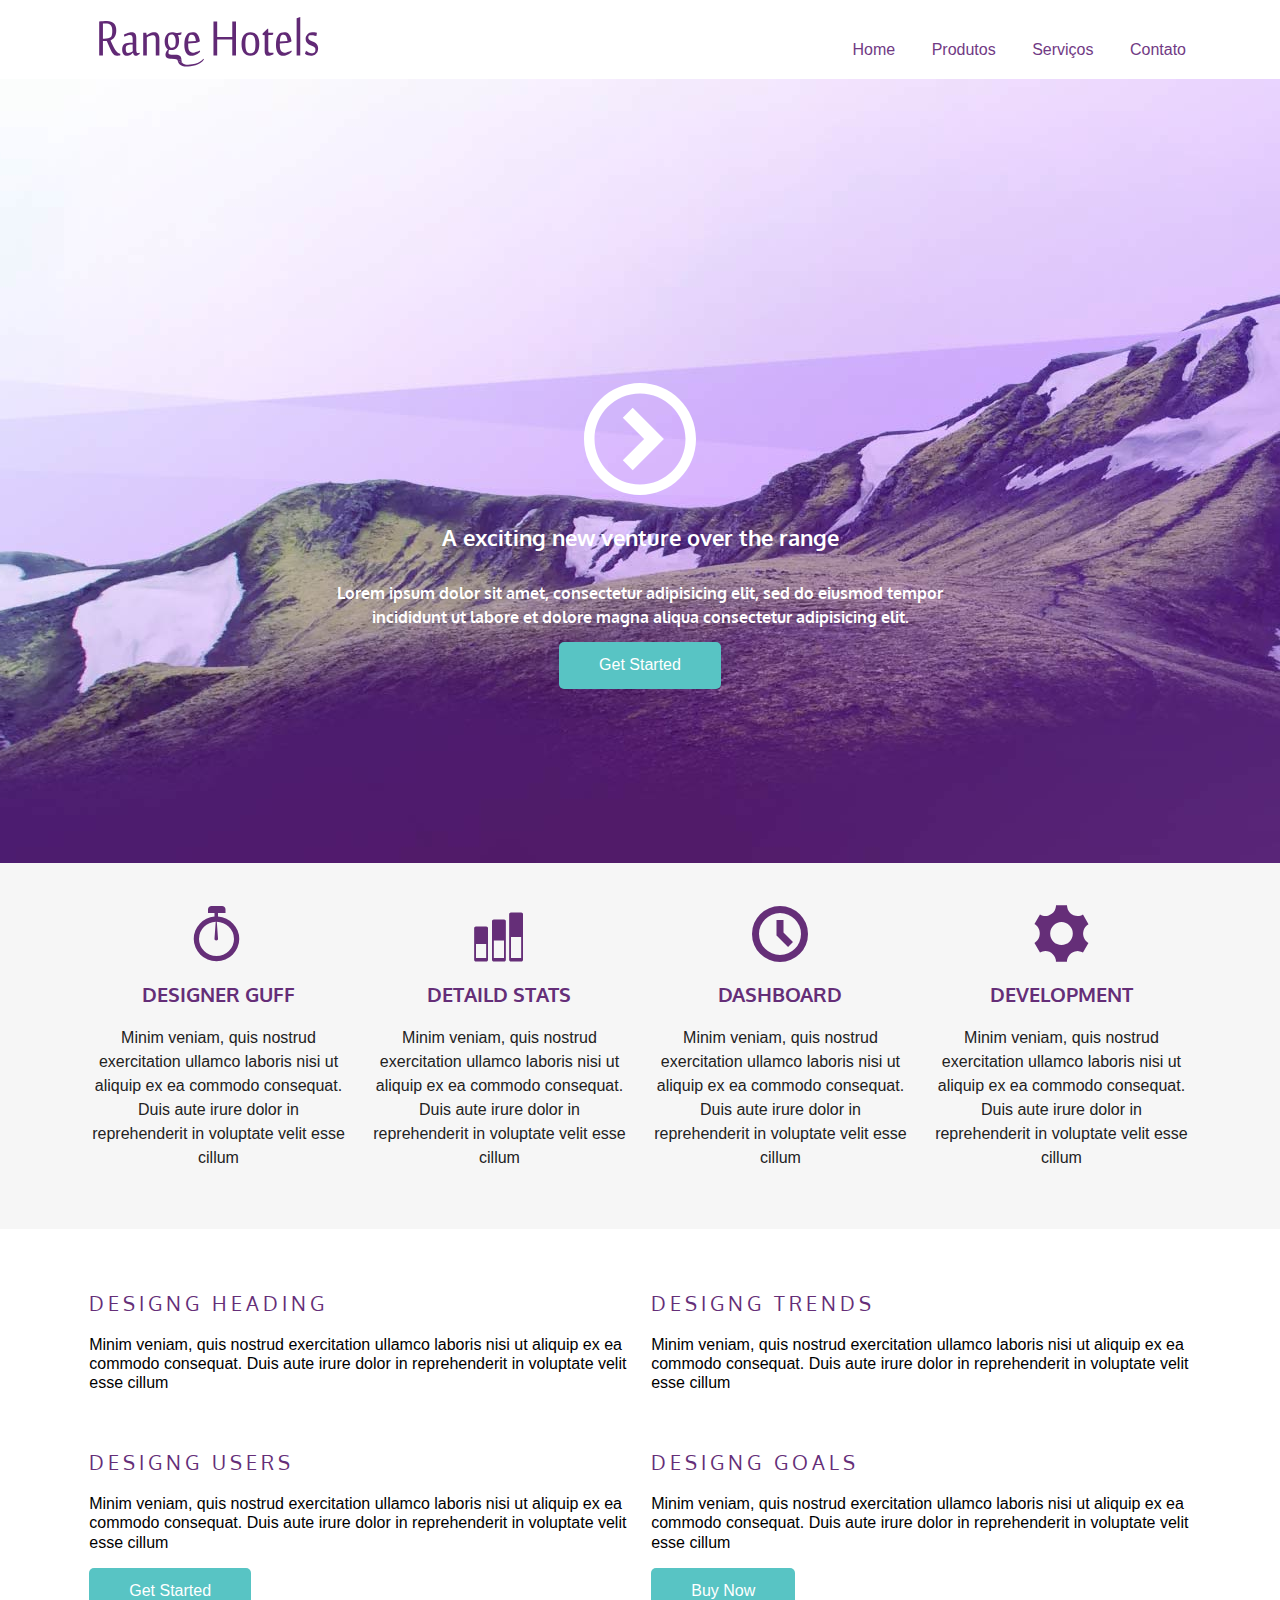
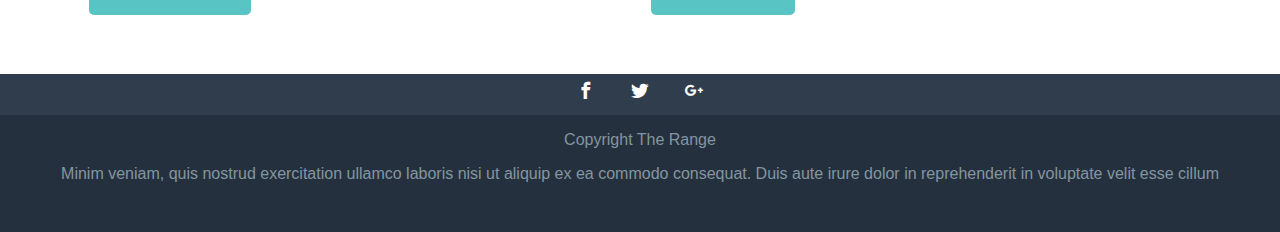
<file: Projeto-Angelshostels/index.html>
﻿<!doctype html>
<html lang="pt-br">
<head>
    <meta charset="utf-8">
    <title>Responsivo</title>
    <link href='http://fonts.googleapis.com/css?family=Oxygen:400,300,700' rel='stylesheet' type='text/css'>
    
    <link href="icomoon/style.css" rel="stylesheet">
    <link href="css/normalize.css" rel="stylesheet">
    <link href="css/main.css" rel="stylesheet">
</head>

<body>

	
    <header class="top-header clearfix">
        <div class="maxwidth">
        <img src="images/logo_mob.svg" alt="logotipo range Hotels" class="top-header-logo">
        
        <nav class="top-nav">
            <ul>
                <li> <a href="#">Home</a></li>
                <li> <a href="#">Produtos</a></li>
                <li> <a href="#">Serviços</a></li>
                <li> <a href="#">Contato</a></li>
            </ul>
        </nav>
        </div>
    
    </header>
    
    <section class="top-content">
        <div class="maxwidth">
        <div class="icon-play">
            <img src="images/icon_play.svg" alt="">
        </div>
        <h1 class="top-content-title">A exciting new venture over the range</h1>
        <h2 class="top-content-subtitle">Lorem ipsum dolor sit amet, consectetur adipisicing elit, sed do eiusmod tempor incididunt ut labore et dolore magna aliqua consectetur adipisicing elit.</h2>
        <a href="#" class="button">Get Started </a>
        </div>
    </section>
    
    <section class="middle-content row">
        <div class="maxwidth">
        <article class="col-1_4">
            <span class="icon-stopwatch"></span>
            <h3 class="middle-content-title">Designer Guff</h3>
            <p>Minim veniam, quis nostrud exercitation ullamco laboris nisi ut aliquip ex ea commodo consequat. Duis aute irure dolor in reprehenderit in voluptate velit esse cillum</p>
        </article>
    
        <article class="col-1_4">
            <span class="icon-stats-bars2"></span>
            <h3 class="middle-content-title">Detaild Stats</h3>
            <p>Minim veniam, quis nostrud exercitation ullamco laboris nisi ut aliquip ex ea commodo consequat. Duis aute irure dolor in reprehenderit in voluptate velit esse cillum</p>
        </article>
    
        <article class="col-1_4">
            <span class="icon-clock"></span>
            <h3 class="middle-content-title">Dashboard</h3>
            <p>Minim veniam, quis nostrud exercitation ullamco laboris nisi ut aliquip ex ea commodo consequat. Duis aute irure dolor in reprehenderit in voluptate velit esse cillum</p>
        </article>
    
        <article class="col-1_4">
            <span class="icon-cog"></span>
            <h3 class="middle-content-title">Development</h3>
            <p>Minim veniam, quis nostrud exercitation ullamco laboris nisi ut aliquip ex ea commodo consequat. Duis aute irure dolor in reprehenderit in voluptate velit esse cillum</p>
        </article>
        </div>
    </section>
    
    <section class="main-content row">
        <div class="maxwidth">
        <article class="main-content-article col-1_2">
            <h3 class="main-content-title">Designg Heading</h3>
            <p>Minim veniam, quis nostrud exercitation ullamco laboris nisi ut aliquip ex ea commodo consequat. Duis aute irure dolor in reprehenderit in voluptate velit esse cillum</p>
        </article>
        
        <article class="main-content-article col-1_2">
            <h3 class="main-content-title">Designg Trends</h3>
            <p>Minim veniam, quis nostrud exercitation ullamco laboris nisi ut aliquip ex ea commodo consequat. Duis aute irure dolor in reprehenderit in voluptate velit esse cillum</p>
        </article>
        
        <article class="main-content-article clearfix col-1_2">
            <h3 class="main-content-title">Designg Users</h3>
            <p>Minim veniam, quis nostrud exercitation ullamco laboris nisi ut aliquip ex ea commodo consequat. Duis aute irure dolor in reprehenderit in voluptate velit esse cillum</p>
            
            <a href="#" class="button">Get Started </a>
        </article>
        
        <article class="main-content-article clearfix col-1_2">
            <h3 class="main-content-title">Designg Goals</h3>
            <p>Minim veniam, quis nostrud exercitation ullamco laboris nisi ut aliquip ex ea commodo consequat. Duis aute irure dolor in reprehenderit in voluptate velit esse cillum</p>
            
            <a href="#" class="button">Buy Now  </a>
        </article>
        </div>
    </section>
    
    <footer class="footer">
        <ul class="footer-menushare">
            <li><a href="#" class="icon-facebook"><span class="hidden">Facebook</span></a></li>
            <li><a href="#" class="icon-twitter"><span class="hidden">Twitter</span></a></li>
            <li><a href="#" class="icon-google-plus"><span class="hidden">Google Plus</span></a></li>
        </ul>
        
        <p>Copyright The Range</p>
        <p>Minim veniam, quis nostrud exercitation ullamco laboris nisi ut aliquip ex ea commodo consequat. Duis aute irure dolor in reprehenderit in voluptate velit esse cillum
        </p>
    </footer>

</body>
</html>
</file>
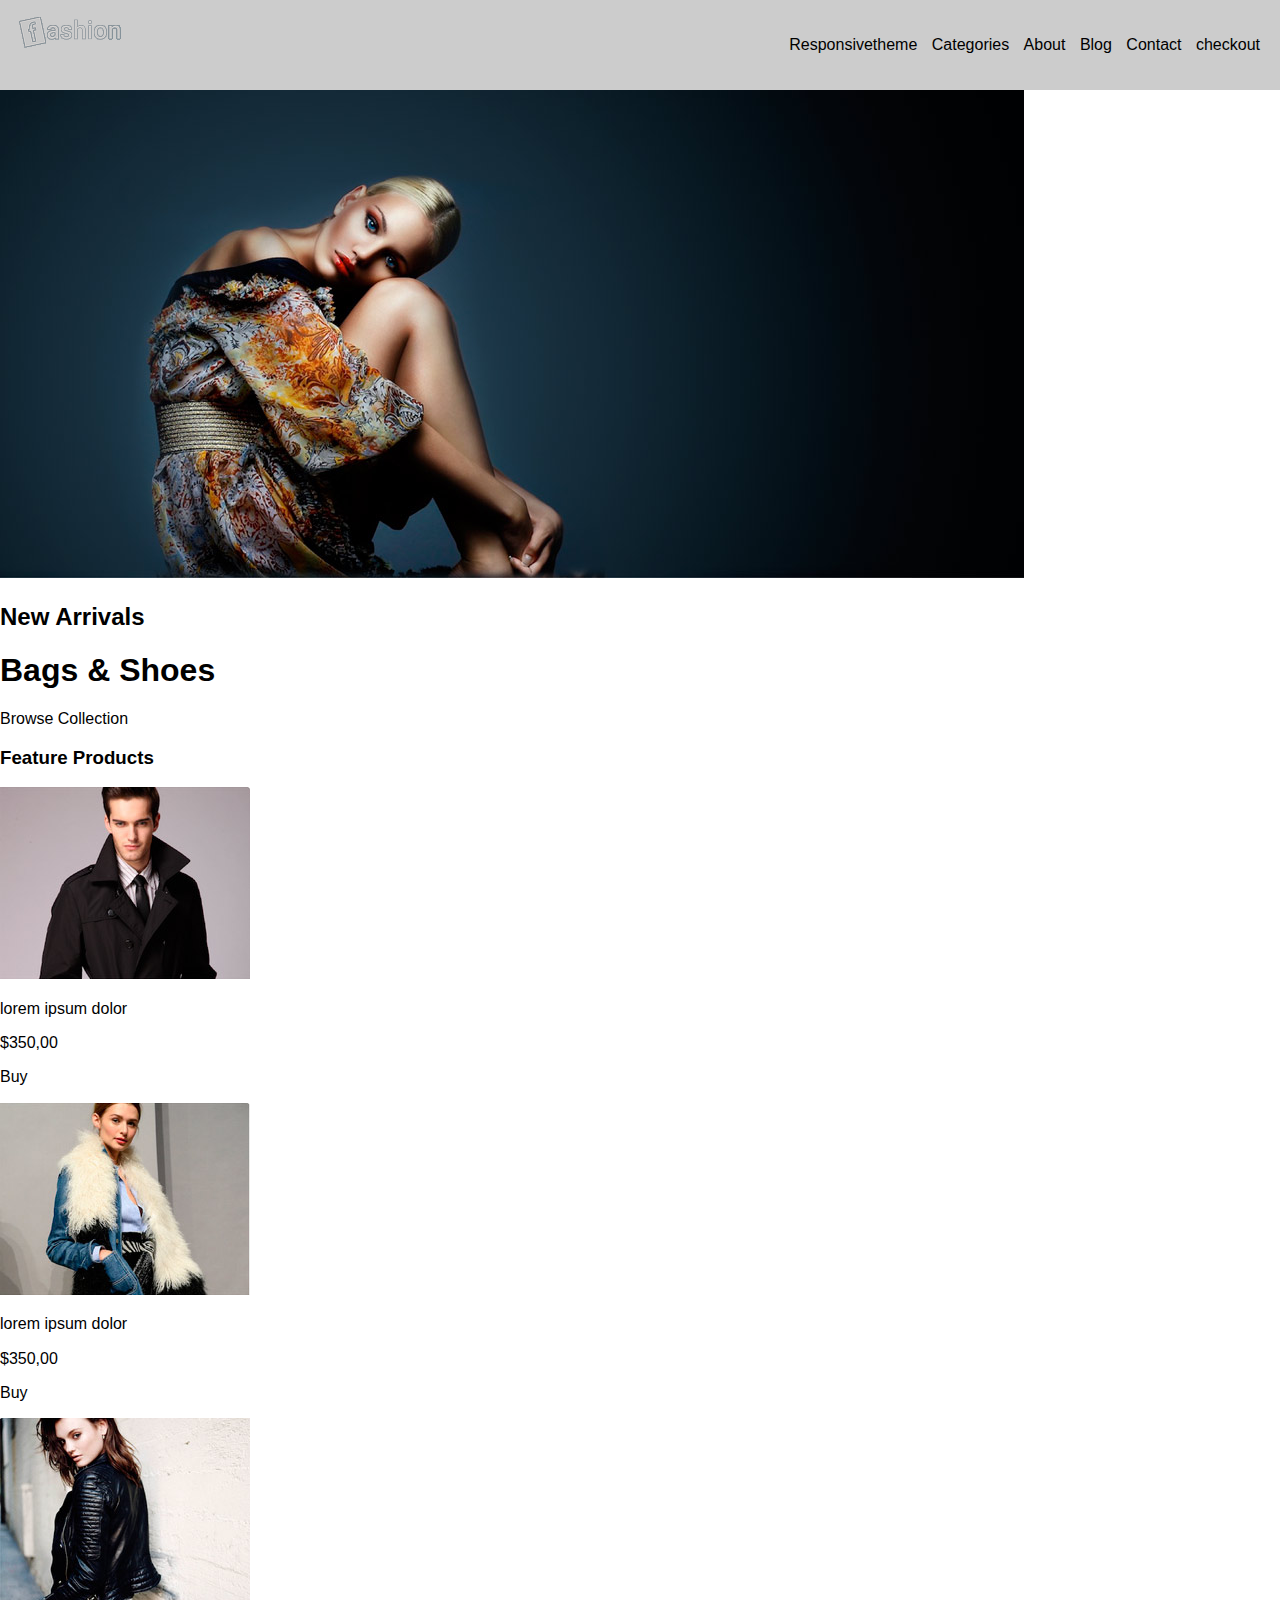
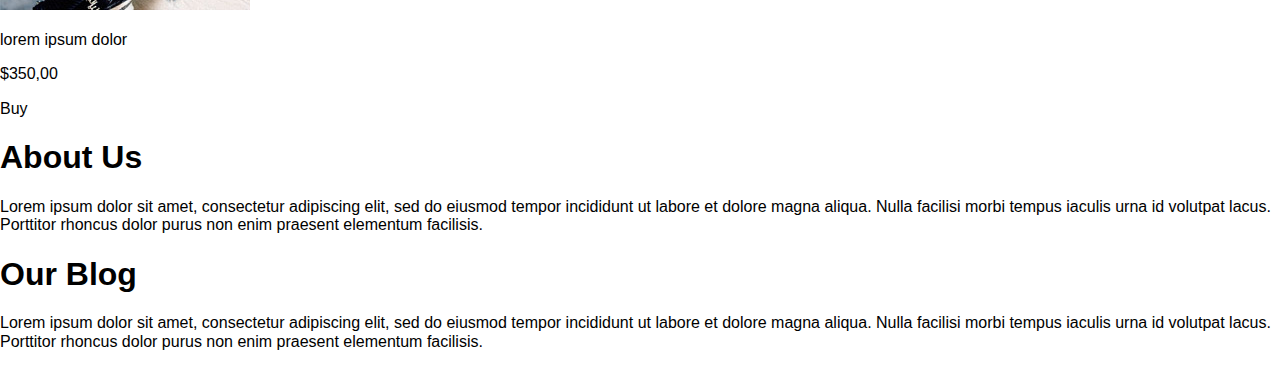
<file: Projeto-Solo/index.html>
<!doctype html>
<!-- doctype informa ao agente de usuario a versão do html que deve ser renderizada-->
<html lang="pt-br">
    <head>
        <title> pagina de exemplo estrutura basica </title>
        <meta charset="utf-8">
        <meta name="author" content="Daniel">
        <meta name="description" content="descrição bacanuda">
        <meta name="keywords" content="html5, tecnologia">
        <link rel="stylesheet" href="css/normalize.css">
        <link rel="stylesheet" href="css/estilo.css">

    </head>
    <body>
        
        <header>
            
            <nav>
                    <img class="logotipo" src="imagens/logo.png" alt="Logotipo">
                <ul>
                    <li>Responsivetheme</li>
                    <li>Categories</li>
                    <li>About</li>
                    <li>Blog</li>
                    <li>Contact</li>
                    <li>checkout</li>
                </ul>
            </nav>            
        </header>
        
        <img src="imagens/topo.jpg" alt="Modelo feminina">
        <h2>New Arrivals</h2>
        <h1>Bags & Shoes</h1>
        <p>Browse Collection</p>

        <h3>Feature Products</h3>

        <section>
            <article class="gallery-card">
                <img src="imagens/modelo1.jpg">
                <p>lorem ipsum dolor</p>
                <p>$350,00</p>
                <p>Buy</p>
            </article>

            <article class="gallery-card">
                <img src="imagens/modelo2.jpg">
                <p>lorem ipsum dolor</p>
                <p>$350,00</p>
                <p>Buy</p>
            </article>

            <article class="gallery-card">
                <img src="imagens/modelo3.jpg">
                <p>lorem ipsum dolor</p>
                <p>$350,00</p>
                <p>Buy</p>
            </article>
        </section>

        <footer>
            <div>
                <div class="card-footer">
                    <h1>About Us</h1>
                    <p>
                        Lorem ipsum dolor sit amet, consectetur adipiscing elit, 
                       sed do eiusmod tempor incididunt ut labore et dolore magna
                       aliqua. Nulla facilisi morbi tempus iaculis urna id volutpat 
                       lacus. Porttitor rhoncus dolor purus non enim praesent elementum 
                       facilisis.
                    </p>
                </div>

                <div class="card-footer">
                    <h1>Our Blog</h1>
                    <p>
                            Lorem ipsum dolor sit amet, consectetur adipiscing elit, 
                           sed do eiusmod tempor incididunt ut labore et dolore magna
                           aliqua. Nulla facilisi morbi tempus iaculis urna id volutpat 
                           lacus. Porttitor rhoncus dolor purus non enim praesent elementum 
                           facilisis.
                    </p>
                </div>
            </div>
        </footer>

    </body>
</html>
</file>
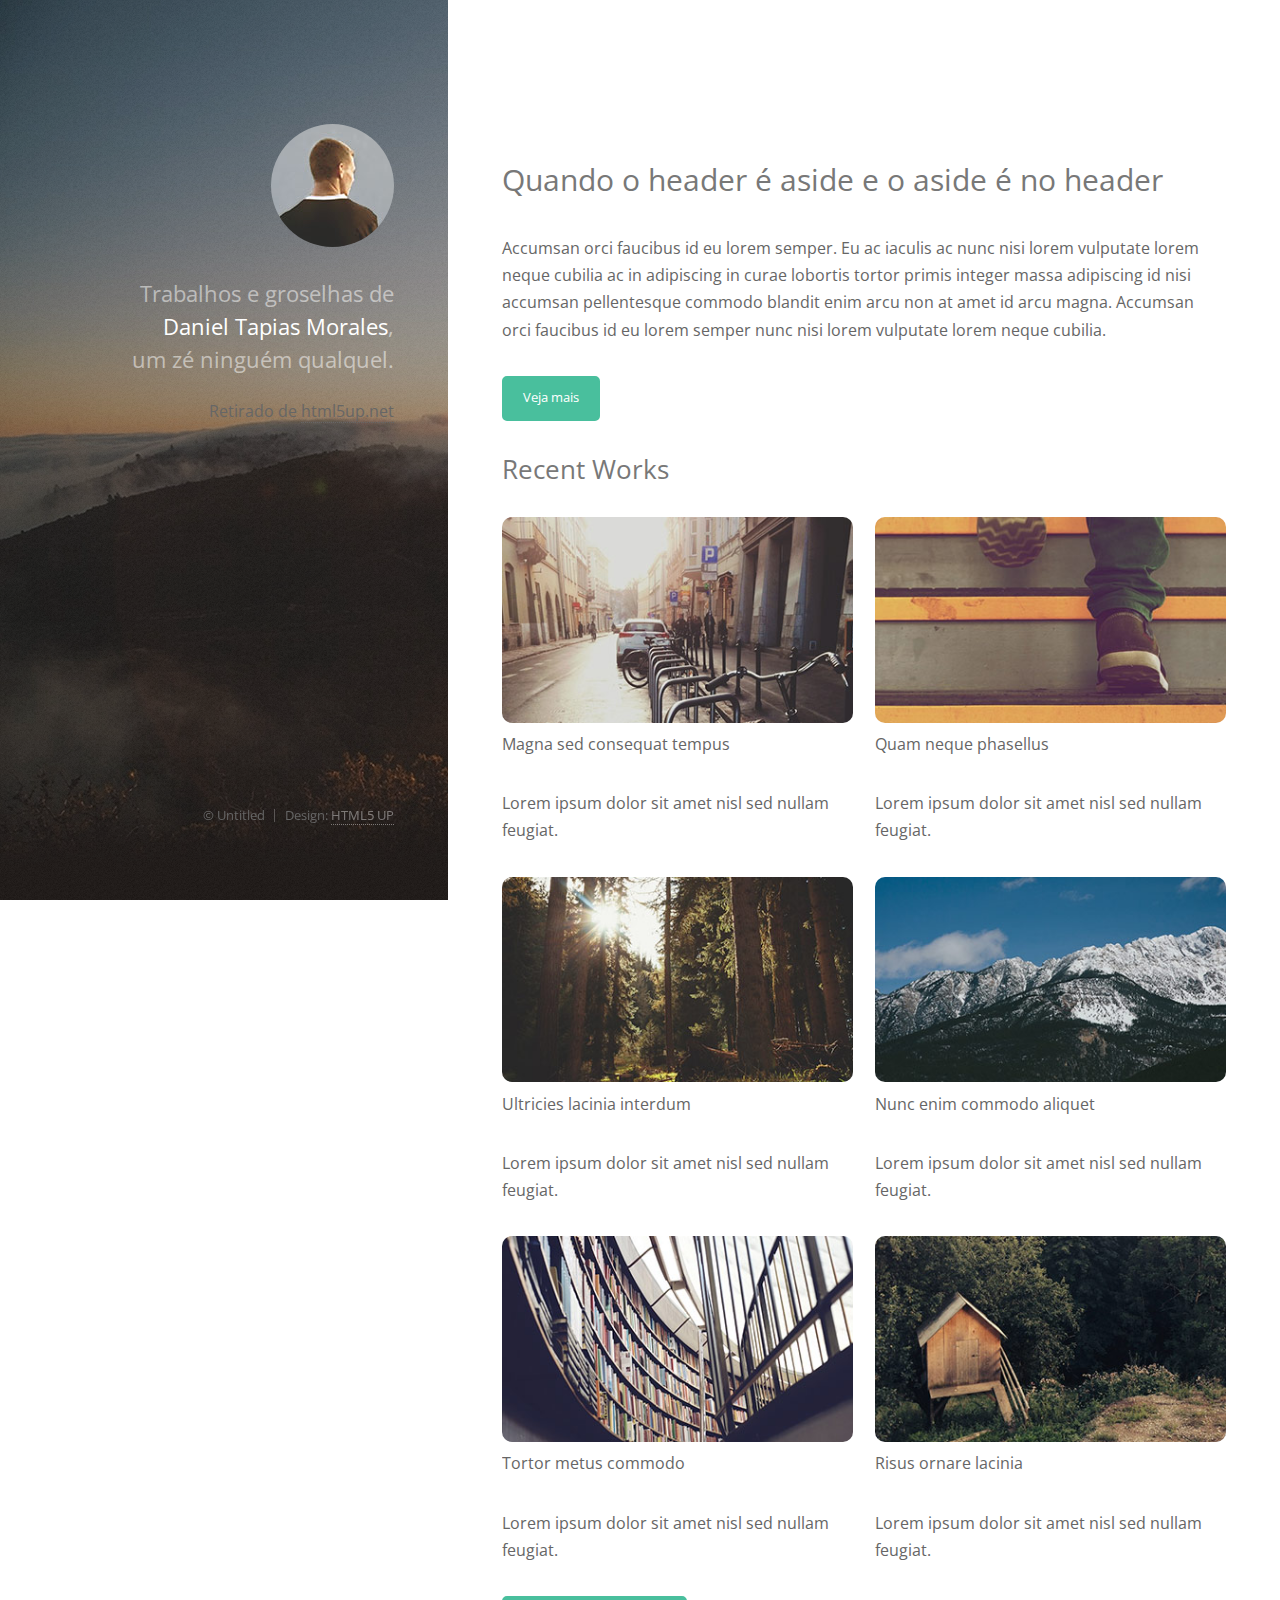
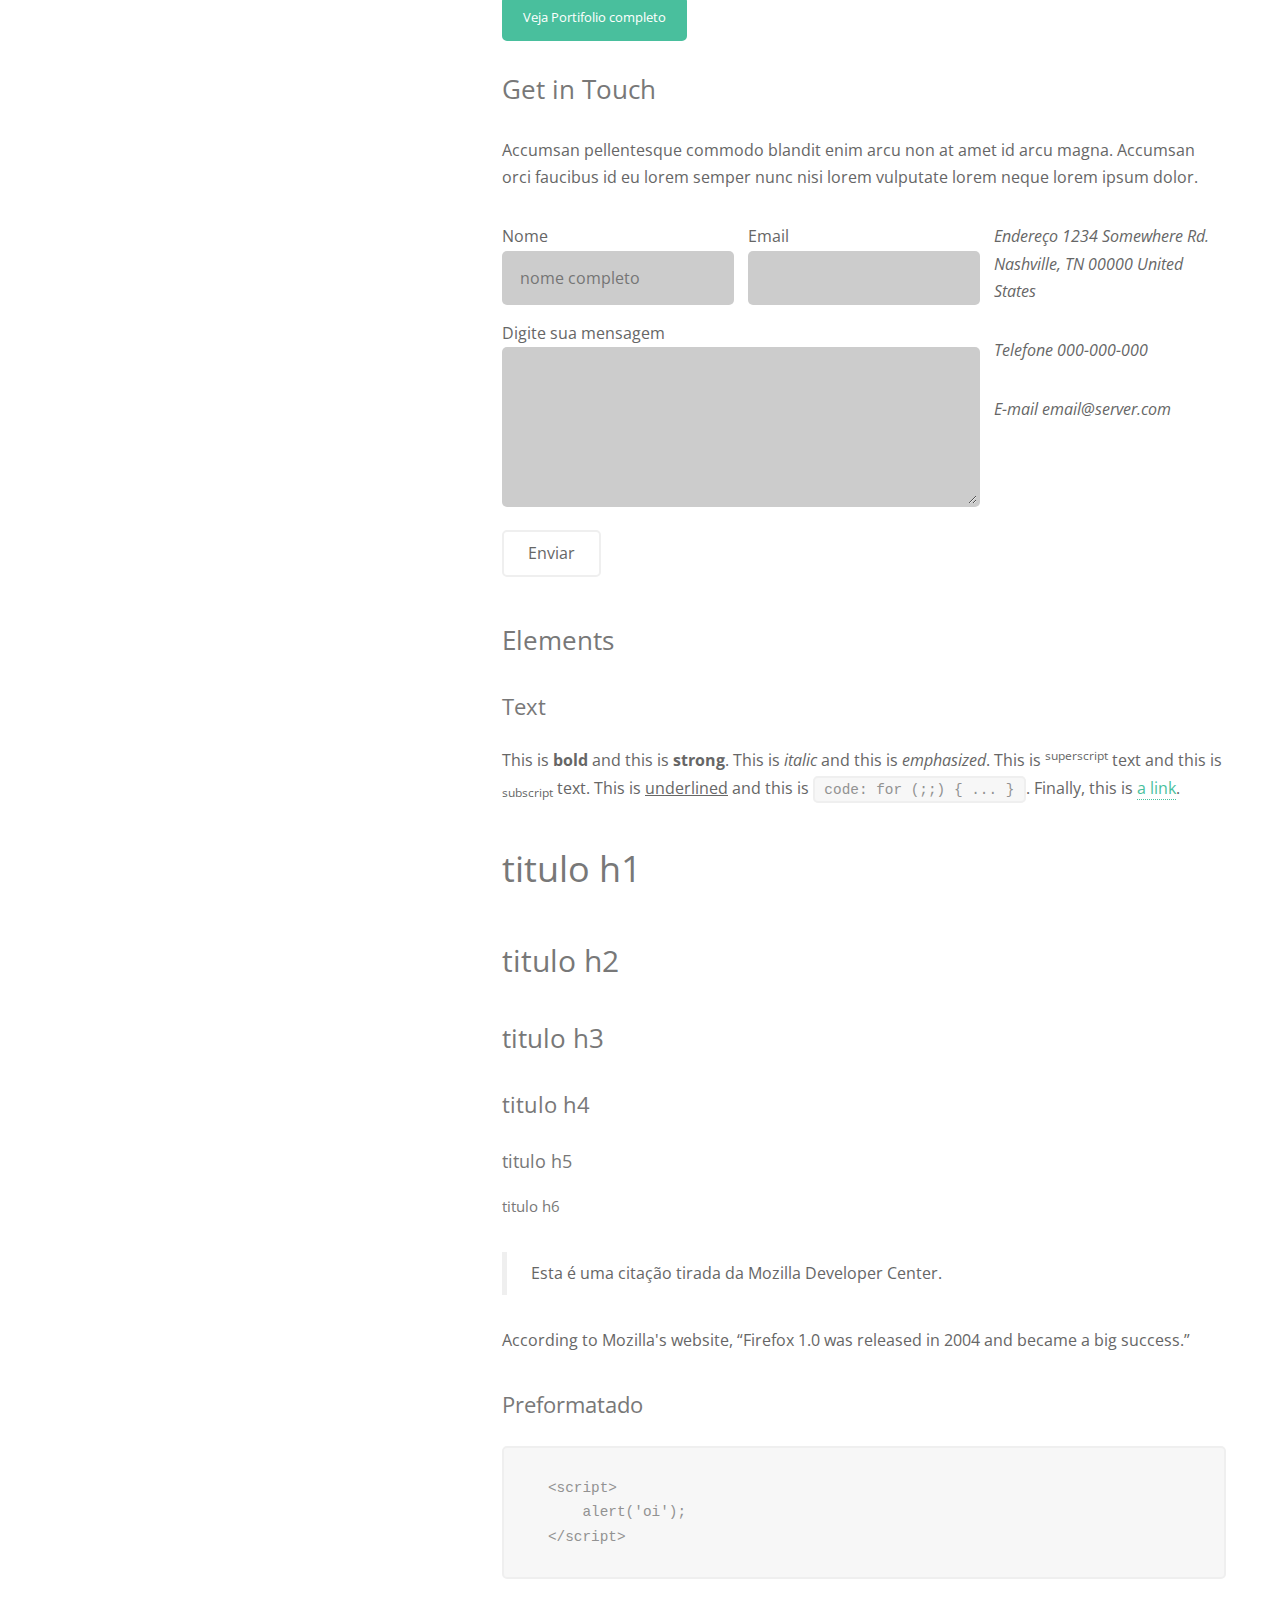
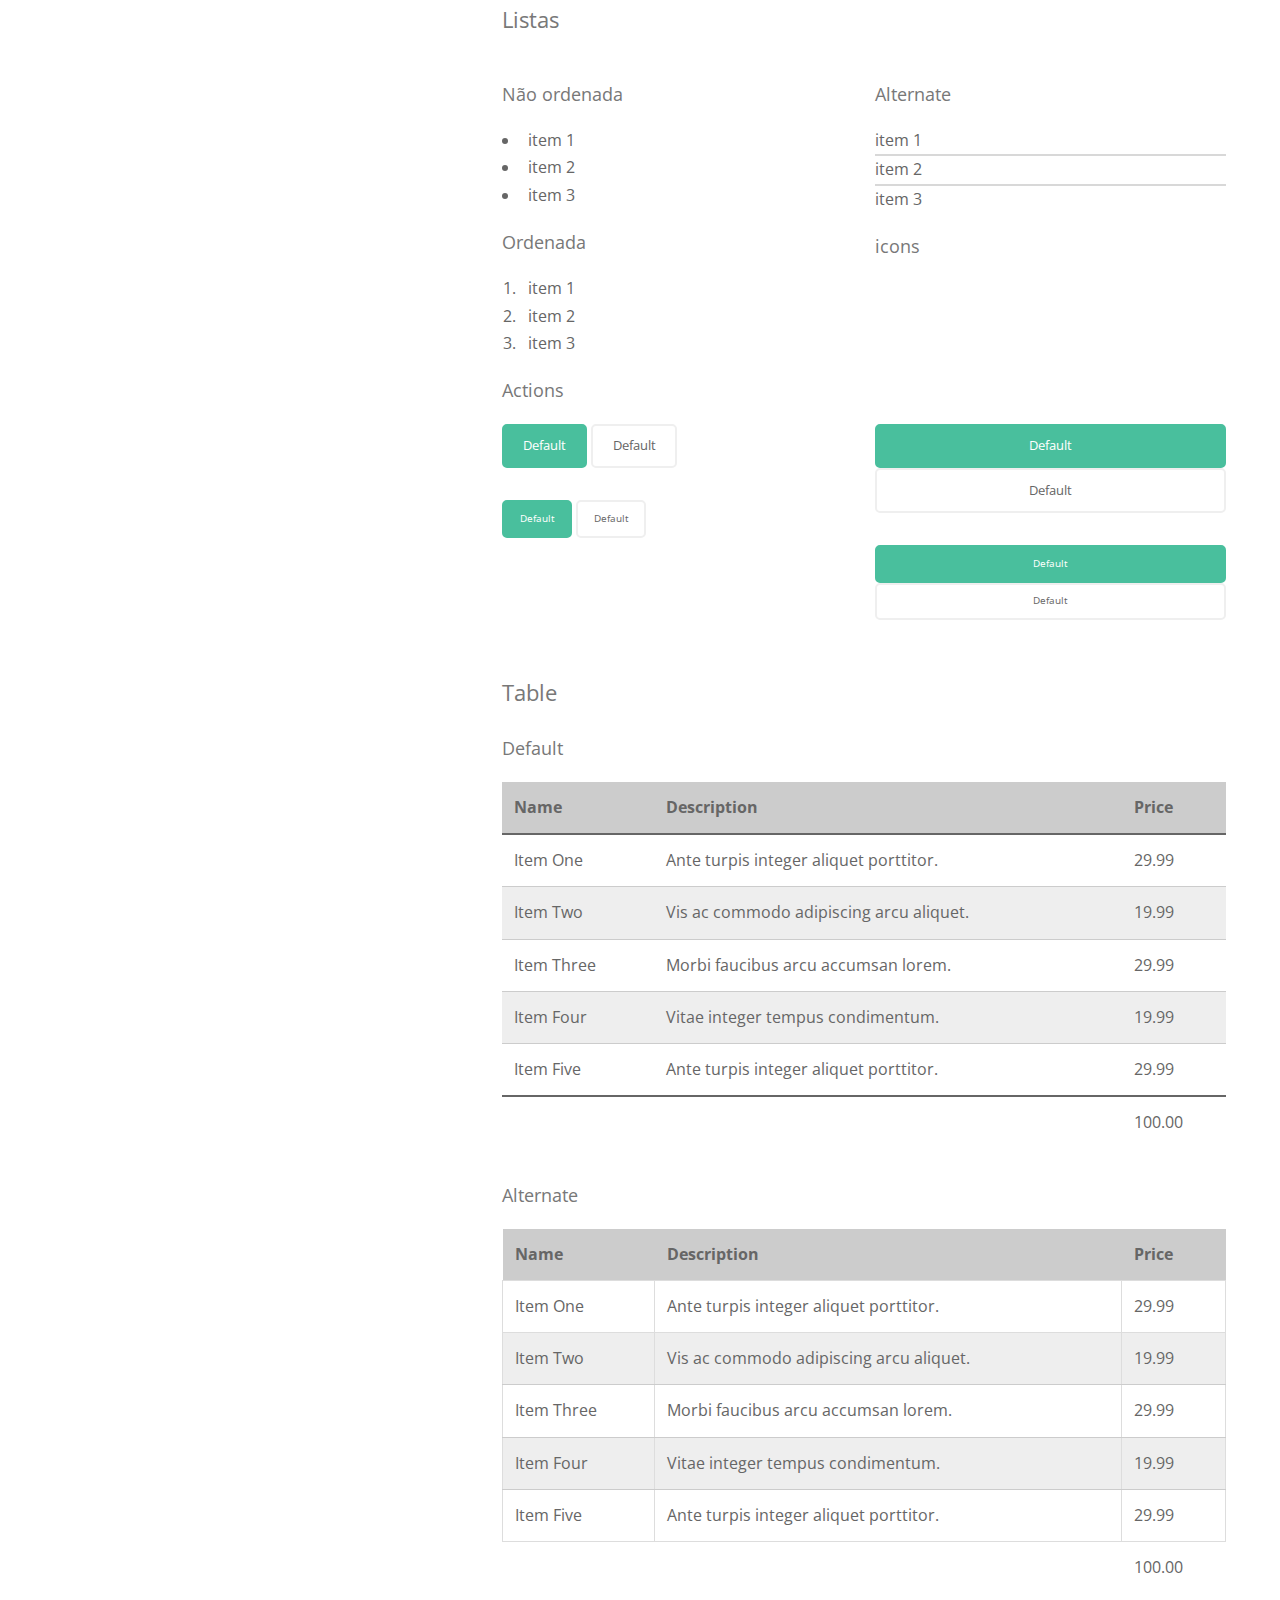
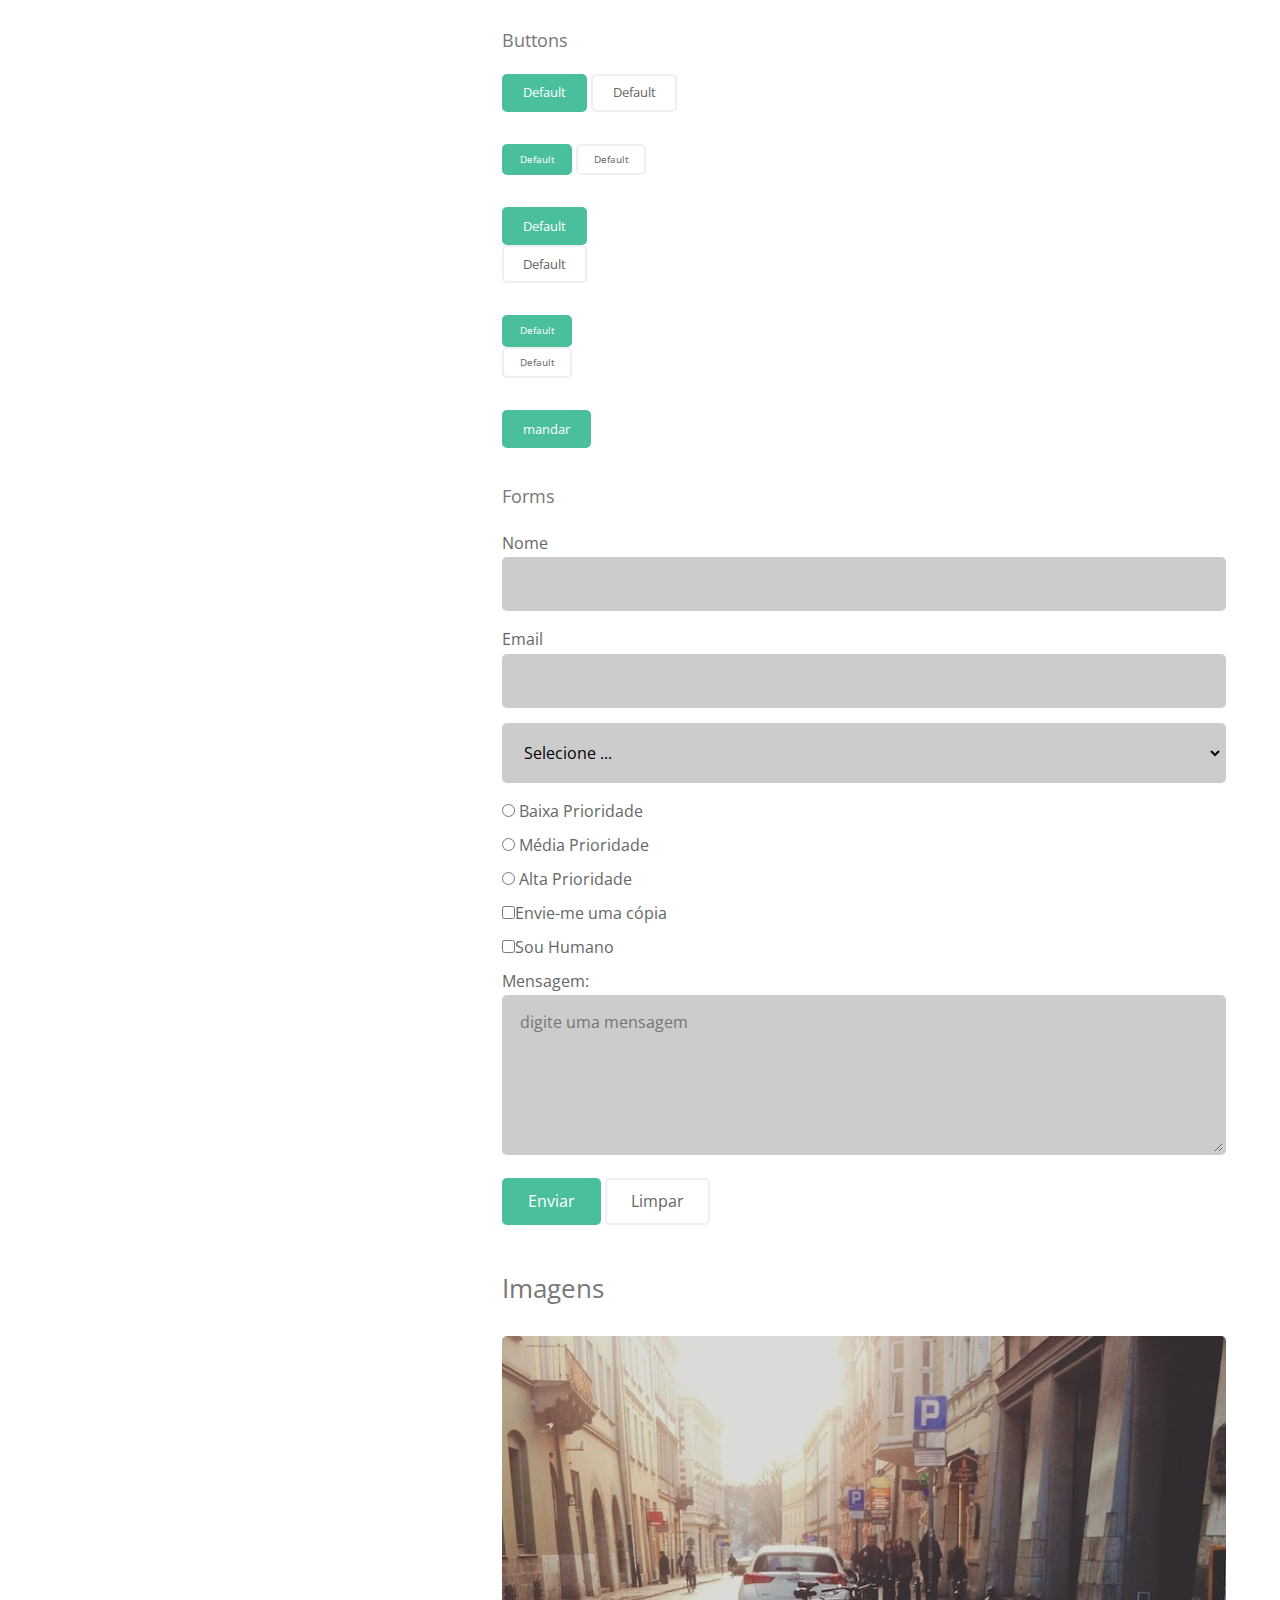
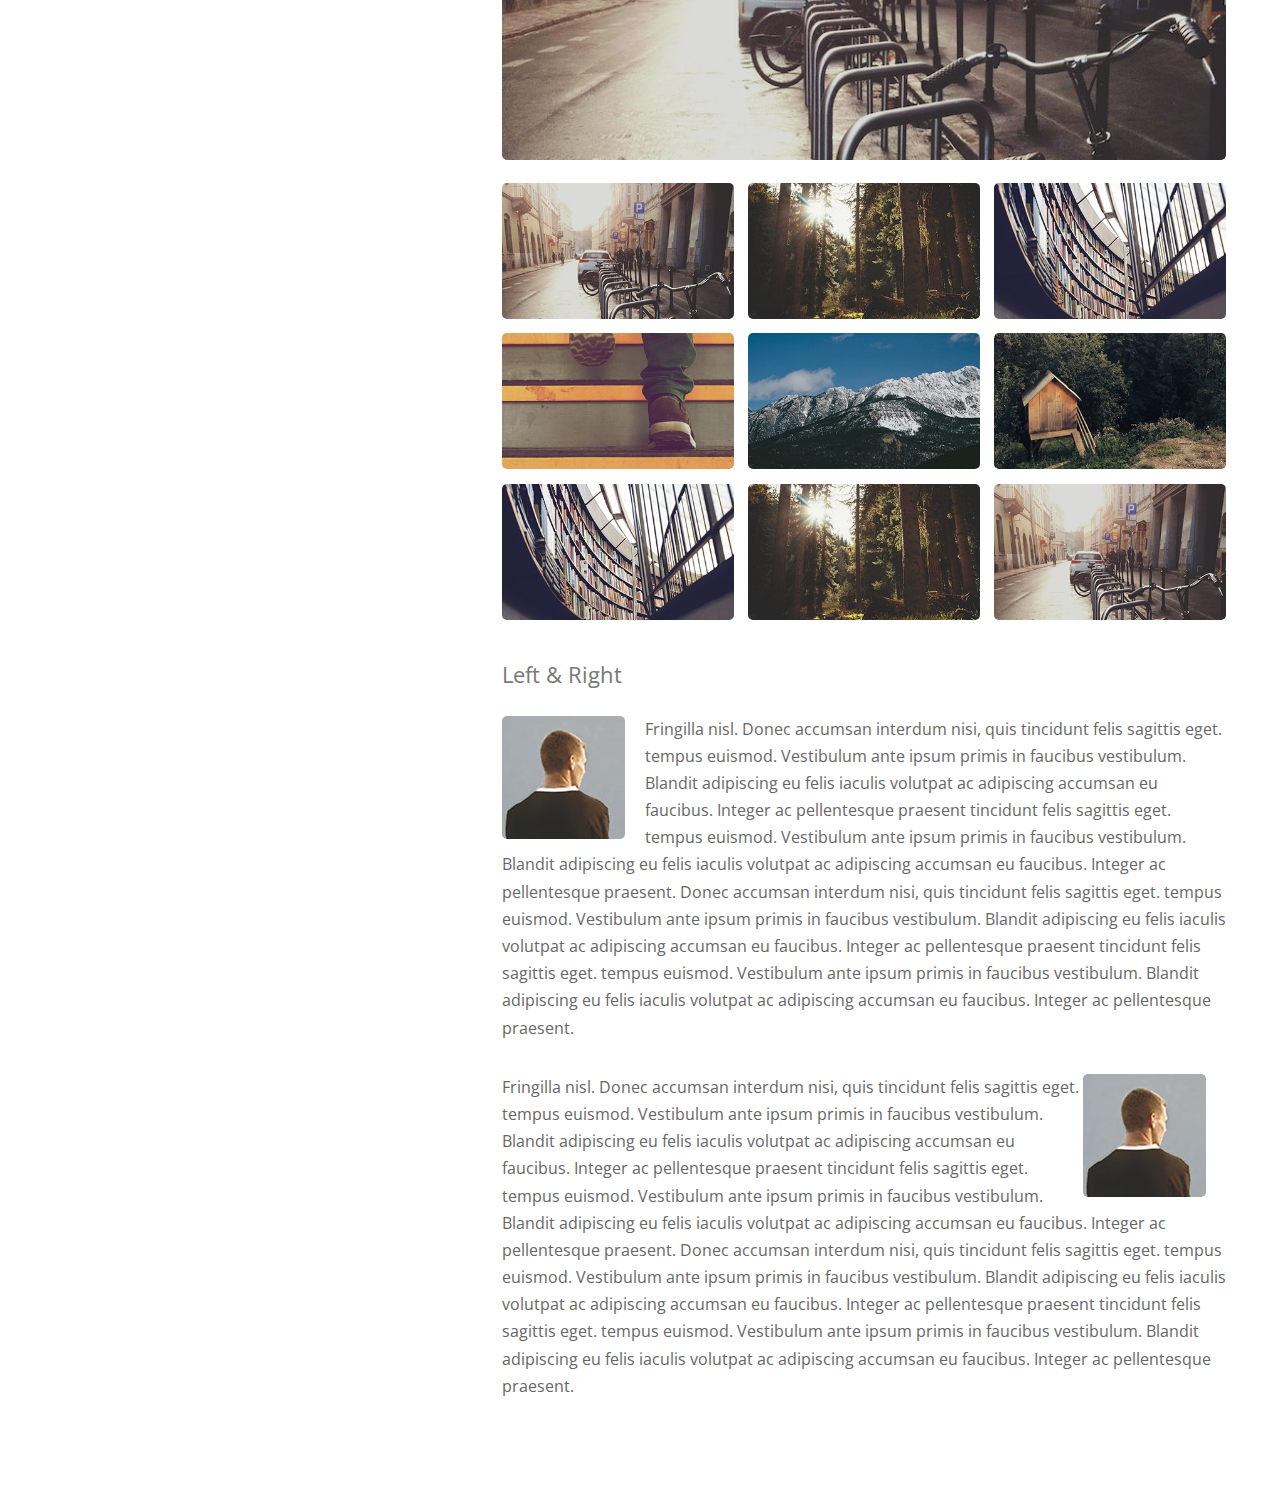
<file: Projeto-Strata/index.html>
<!doctype html>
<!-- doctype informa ao agente de usuario a versão do html que deve ser renderizada-->
<html lang="pt-br">
    <head>
        <title> Projeto Strata </title>
        <meta charset="utf-8">
        <meta name="author" content="Daniel">
        <meta name="description" content="descrição bacanuda">
        <meta name="keywords" content="html5, tecnologia">
        <link rel="stylesheet" href="https://use.fontawesome.com/releases/v5.0.13/css/all.css" integrity="sha384-DNOHZ68U8hZfKXOrtjWvjxusGo9WQnrNx2sqG0tfsghAvtVlRW3tvkXWZh58N9jp" crossorigin="anonymous">
        
        <link href="https://fonts.googleapis.com/css?family=Open+Sans" rel="stylesheet">
        
        <link rel="stylesheet" href="css/normalize.css">
        <link rel="stylesheet" href="css/estilo.css">
        
        
       
    </head>
    <body>
        
        <header class="main-header">
            <a href="index.html" class="main-header-link imagem-link">
                <img src="images/avatar.jpg" alt="texto qualquer">
            </a>
            <h1 class="main-header-title">
                Trabalhos e groselhas de <br>
                <strong>Daniel Tapias Morales</strong>,<br> 
                um zé ninguém qualquel.
            </h1>
            <p>Retirado de <a href="http://html5up.net" class="main-header-link">html5up.net</a></p>      
        </header>
        
        <main class="main-content">
            
            <section class="main-content-section">

                <h2>Quando o header é aside e o aside é no header</h2>
                <p>Accumsan orci faucibus id eu lorem semper. Eu ac iaculis ac nunc nisi lorem vulputate lorem neque cubilia ac in adipiscing in curae lobortis tortor primis integer massa adipiscing id nisi accumsan pellentesque commodo blandit enim arcu non at amet id arcu magna. Accumsan orci faucibus id eu lorem semper nunc nisi lorem vulputate lorem neque cubilia.</p>
                
                <a href="#" title="Veja mais" class="button-default">Veja mais</a>
                
            </section>
            
            <section class="main-content-section">
                
                <h3>Recent Works</h3>
                
                <div class="row">
                    <div class="col-2">
                
                        <article class="recent-works-card">
                            <a class="imagem-link" href="images/fulls/01.jpg">
                                <img src="images/thumbs/01.jpg" alt="descrição">
                            </a>
                            <p class="recent-works-card-title">Magna sed consequat tempus</p>
                            <p>Lorem ipsum dolor sit amet nisl sed nullam feugiat.</p>
                        </article>
                
                        <article class="recent-works-card">
                            <a class="imagem-link" href="images/fulls/02.jpg">
                                <img src="images/thumbs/02.jpg" alt="descrição">
                            </a>
                            <p class="recent-works-card-title">Ultricies lacinia interdum</p>
                            <p>Lorem ipsum dolor sit amet nisl sed nullam feugiat.</p>
                        </article>
                
                        <article class="recent-works-card">
                            <a class="imagem-link" href="images/fulls/03.jpg">
                                <img src="images/thumbs/03.jpg" alt="descrição">
                            </a>
                            <p class="recent-works-card-title">Tortor metus commodo</p>
                            <p>Lorem ipsum dolor sit amet nisl sed nullam feugiat.</p>
                        </article>
                    </div>
                    <div class="col-2">
                
                        <article class="recent-works-card">
                            <a class="imagem-link" href="images/fulls/04.jpg">
                                <img src="images/thumbs/04.jpg" alt="descrição">
                            </a>
                            <p class="recent-works-card-title">Quam neque phasellus</p>
                            <p>Lorem ipsum dolor sit amet nisl sed nullam feugiat.</p>
                        </article>

                         <article class="recent-works-card">
                            <a class="imagem-link" href="images/fulls/05.jpg">
                                <img src="images/thumbs/05.jpg" alt="descrição">
                            </a>
                            <p class="recent-works-card-title">Nunc enim commodo aliquet</p>
                            <p>Lorem ipsum dolor sit amet nisl sed nullam feugiat.</p>
                        </article>

                         <article class="recent-works-card">
                            <a class="imagem-link" href="images/fulls/06.jpg">
                                <img src="images/thumbs/06.jpg" alt="descrição">
                            </a>
                            <p class="recent-works-card-title">Risus ornare lacinia</p>
                            <p>Lorem ipsum dolor sit amet nisl sed nullam feugiat.</p>
                        </article>
                    </div>
                </div> <!-- row -->
                
                <a href="#" title="Veja Portifolio completo" class="button-default">Veja Portifolio completo</a>
            </section>
            
            <section class="main-content-section">
                <h3>Get in Touch</h3>
                
                <p>Accumsan pellentesque commodo blandit enim arcu non at amet id arcu magna. Accumsan orci faucibus id eu lorem semper nunc nisi lorem vulputate lorem neque lorem ipsum dolor.</p>
                
                <div class="row">
                    <div class="col-2-3">
                        <form action="#" method="POST">
                            <div class="row">
                                <div class="col-2">
                                    <label for="nome">Nome</label>
                                    <input placeholder="nome completo" type="text" name="nome" id="nome">
                                </div>
                                <div class="col-2">
                                    <label for="email">Email</label>
                                    <input type="text" name="email" id="email">
                                </div>
                            </div>

                            <label for="mensagem">Digite sua mensagem</label>
                            <textarea name="mensagem" id="mensagem"></textarea>

                            <input type="submit" value="Enviar" class="button-default button-default-stroke button-default-big">
                        </form>
                    </div>
                    
                    <div class="col-1-3">
                        <address>
                
                            <p>
                                <span>Endereço</span>
                                1234 Somewhere Rd. Nashville, TN 00000 United States
                            </p>

                            <p>
                                <span>Telefone</span>
                                000-000-000
                            </p>
                            <p>
                                <span>E-mail</span>
                                email@server.com
                            </p>
                        </address>
                    </div>
                </div> <!-- row -->
                
                
                
                
                
                
                 
            </section>
            
            <section class="main-content-section">
                <h3>Elements</h3>
                
                <h4>Text</h4>
                <p>
                    This is <b>bold</b> and this is <strong>strong</strong>. This is <i>italic</i> and this is <em>emphasized</em>. This is <sup>superscript</sup> text and this is <sub>subscript</sub> text. This is <u>underlined</u> and this is <code>code: for (;;) { ... }</code>. Finally, this is <a href="#"> a link</a>.
                </p>
                
                <h1>titulo h1</h1>
                <h2>titulo h2</h2>
                <h3>titulo h3</h3>
                <h4>titulo h4</h4>
                <h5>titulo h5</h5>
                <h6>titulo h6</h6>
                
                <blockquote cite="http://developer.mozilla.org">
                    <p>Esta é uma citação tirada da
                        Mozilla Developer Center.
                    </p>
                </blockquote>
                
                <p>According to Mozilla's website,
                  <q
                  cite="https://www.mozilla.org/en-US/about/history/details/">Firefox 1.0
                  was released in 2004 and became a big success.</q>
                </p>
                
                <h4>Preformatado</h4>
                
                <pre><code>
    &lt;script&gt;
        alert('oi');
    &lt;/script&gt;
                        </code></pre>
                
                <h4>Listas</h4>
                
                <div class="row">
                    <div class="col-2">
                        <h5>Não ordenada</h5>
                        <ul>
                            <li>item 1</li>
                            <li>item 2</li>
                            <li>item 3</li>
                        </ul>

                        <h5>Ordenada</h5>
                        <ol>
                            <li>item 1</li>
                            <li>item 2</li>
                            <li>item 3</li>
                        </ol>
                    </div>
                    
                    <div class="col-2">
                        <h5>Alternate</h5>
                        <ul class="ul-alternate">
                            <li>item 1</li>
                            <li>item 2</li>
                            <li>item 3</li>
                        </ul> 

                        <h5>icons</h5>
                        <ul class="ul-icons">
                            <li><span class="hidden">Twitter</span><i class="fab fa-twitter"></i></li>
                            <li><span class="hidden">Facebook</span><i class="fab fa-facebook-square"></i></li>
                        </ul>
                    </div>
                </div>
                
                
                
                
                
                
                <h5>Actions</h5>
                
                 <div class="row">
                    <div class="col-2">
                
                        <p>
                            <a href="#" class="button-default">Default</a>
                            <a href="#" class="button-default button-default-stroke">Default</a>
                        </p>

                        <p>
                            <a href="#" class="button-default button-default-small">Default</a>
                            <a href="#" class="button-default button-default-small button-default-stroke">Default</a>
                        </p>
                     </div>
                     
                     <div class="col-2">                
                        <p>
                            <a href="#" class="button-default button-default-full">Default</a>
                            <a href="#" class="button-default button-default-full button-default-stroke">Default</a>
                        </p>

                        <p>
                            <a href="#" class="button-default button-default-full button-default-small">Default</a>
                            <a href="#" class="button-default button-default-full button-default-small button-default-stroke">Default</a>
                        </p>
                     </div>
                </div><!-- row -->
                
                
                <h4>Table</h4>
                <h5>Default</h5>
                
                <table class="table">
                    <thead>
                        <tr>
                            <th>Name</th>
                            <th>Description</th>
                            <th>Price</th>
                        </tr>
                    </thead>
                    <tfoot>
                        <tr>
                            <td colspan="2"></td>
                            <td>100.00</td>
                        </tr>
                    </tfoot>
                    <tbody>
                        <tr>
                            <td>Item One</td>
                            <td>Ante turpis integer aliquet porttitor.</td>
                            <td>29.99</td>
                        </tr>
                        <tr>
                            <td>Item Two</td>
                            <td>Vis ac commodo adipiscing arcu aliquet.</td>
                            <td>19.99</td>
                        </tr>
                        <tr>
                            <td>Item Three</td>
                            <td> Morbi faucibus arcu accumsan lorem.</td>
                            <td>29.99</td>
                        </tr>
                        <tr>
                            <td>Item Four</td>
                            <td>Vitae integer tempus condimentum.</td>
                            <td>19.99</td>
                        </tr>
                        <tr>
                            <td>Item Five</td>
                            <td>Ante turpis integer aliquet porttitor.</td>
                            <td>29.99</td>
                        </tr>
                    </tbody>
                   
                </table>
 
                <h5>Alternate</h5>
               
                <table class="table table-alternate">
                    <thead>
                        <tr>
                            <th>Name</th>
                            <th>Description</th>
                            <th>Price</th>
                        </tr>
                    </thead>
                    <tfoot>
                        <tr>
                            <td colspan="2"></td>
                            <td>100.00</td>
                        </tr>
                    </tfoot>
                    <tbody>
                        <tr>
                            <td>Item One</td>
                            <td>Ante turpis integer aliquet porttitor.</td>
                            <td>29.99</td>
                        </tr>
                        <tr>
                            <td>Item Two</td>
                            <td>Vis ac commodo adipiscing arcu aliquet.</td>
                            <td>19.99</td>
                        </tr>
                        <tr>
                            <td>Item Three</td>
                            <td> Morbi faucibus arcu accumsan lorem.</td>
                            <td>29.99</td>
                        </tr>
                        <tr>
                            <td>Item Four</td>
                            <td>Vitae integer tempus condimentum.</td>
                            <td>19.99</td>
                        </tr>
                        <tr>
                            <td>Item Five</td>
                            <td>Ante turpis integer aliquet porttitor.</td>
                            <td>29.99</td>
                        </tr>
                    </tbody>
                    
                </table>
                
                <h5>Buttons</h5>
                
                <p>
                    <button class="button-default">Default</button>
                    <button class="button-default button-default-stroke">Default</button>
                </p>
                
                <p>
                    <button class="button-default button-default-small">Default</button>
                    <button class="button-default button-default-small button-default-stroke">Default</button>
                </p>
                
                <p>
                    <button class="button-default button-default-full">Default</button>
                    <button class="button-default button-default-full button-default-stroke">Default</button>
                </p>
                
                <p>
                    <button class="button-default button-default-full button-default-small">Default</button>
                    <button class="button-default button-default-full button-default-small button-default-stroke">Default</button>
                </p>
                <input type="submit" class="button-default" value="mandar">
                
                <h5>Forms</h5>
                
                <form action="#" method="POST">
                    <label for="name">Nome</label>
                    <input type="text" name="name" id="name">
                    
                    <label for="email">Email</label>
                    <input type="email" name="email" id="email">
                    
                    <select>
                        <option value="0"> Selecione ...</option>
                        <option value="1"> HTML</option>
                        <option value="2"> CSS</option>
                        <option value="3"> Javascript</option>                    
                    </select>
                    
                    <label><input type="radio" value="baixa" name="prioridade"> Baixa Prioridade</label>
                    <label><input type="radio" value="media" name="prioridade"> Média Prioridade</label>
                    <label><input type="radio" value="alta" name="prioridade"> Alta Prioridade</label>
                    
                    <label> <input type="checkbox" name="copy" value="1">Envie-me uma cópia</label>
                    <label> <input type="checkbox" name="human" value="1">Sou Humano</label>
                    
                    <label for="msg">Mensagem:</label>                
                    <textarea placeholder="digite uma mensagem" id="msg"></textarea>
                    
                    <input type="submit" class="button-default button-default-big" value="Enviar">
                    <input type="reset" class="button-default button-default-stroke button-default-big" value="Limpar">
                </form>
            </section>
            
            <section class="main-content-section">
                <h3>Imagens</h3>
                
                <div class="gallery-img">
                    <img src="images/fulls/01.jpg" alt="">
                </div>
                
                <div class="gallery-thumb row">
                    <img class="col-1-3" src="images/thumbs/01.jpg" alt="">
                    <img class="col-1-3" src="images/thumbs/02.jpg" alt="">
                    <img class="col-1-3" src="images/thumbs/03.jpg" alt="">
                    <img class="col-1-3" src="images/thumbs/04.jpg" alt="">
                    <img class="col-1-3" src="images/thumbs/05.jpg" alt="">
                    <img class="col-1-3" src="images/thumbs/06.jpg" alt="">
                    <img class="col-1-3" src="images/thumbs/03.jpg" alt="">
                    <img class="col-1-3" src="images/thumbs/02.jpg" alt="">
                    <img class="col-1-3" src="images/thumbs/01.jpg" alt="">
                </div>
                
                <h4>Left &amp; Right</h4>
                
                <p>
                    <img src="images/avatar.jpg" alt="" class="img-left"> Fringilla nisl. Donec 
                        accumsan interdum nisi, quis tincidunt felis sagittis eget. tempus euismod.
                        Vestibulum ante ipsum primis in faucibus vestibulum. Blandit adipiscing eu
                        felis iaculis volutpat ac adipiscing accumsan eu faucibus. Integer ac 
                        pellentesque praesent tincidunt felis sagittis eget. tempus euismod. 
                        Vestibulum ante ipsum primis in faucibus vestibulum. Blandit adipiscing 
                        eu felis iaculis volutpat ac adipiscing accumsan eu faucibus. Integer ac 
                        pellentesque praesent. Donec accumsan interdum nisi, quis tincidunt felis 
                        sagittis eget. tempus euismod. Vestibulum ante ipsum primis in faucibus 
                        vestibulum. Blandit adipiscing eu felis iaculis volutpat ac adipiscing 
                        accumsan eu faucibus. Integer ac pellentesque praesent tincidunt felis 
                        sagittis eget. tempus euismod. Vestibulum ante ipsum primis in faucibus 
                        vestibulum. Blandit adipiscing eu felis iaculis volutpat ac adipiscing 
                        accumsan eu faucibus. Integer ac pellentesque praesent.
                </p>
                <p>
                    <img src="images/avatar.jpg" alt="" class="img-right">Fringilla nisl. Donec 
                        accumsan interdum nisi, quis tincidunt felis sagittis eget. tempus euismod. 
                        Vestibulum ante ipsum primis in faucibus vestibulum. Blandit adipiscing eu 
                        felis iaculis volutpat ac adipiscing accumsan eu faucibus. Integer ac 
                        pellentesque praesent tincidunt felis sagittis eget. tempus euismod. 
                        Vestibulum ante ipsum primis in faucibus vestibulum. Blandit adipiscing 
                        eu felis iaculis volutpat ac adipiscing accumsan eu faucibus. Integer 
                        ac pellentesque praesent. Donec accumsan interdum nisi, quis tincidunt 
                        felis sagittis eget. tempus euismod. Vestibulum ante ipsum primis in 
                        faucibus vestibulum. Blandit adipiscing eu felis iaculis volutpat ac 
                        adipiscing accumsan eu faucibus. Integer ac pellentesque praesent tincidunt 
                        felis sagittis eget. tempus euismod. Vestibulum ante ipsum primis in faucibus 
                        vestibulum. Blandit adipiscing eu felis iaculis volutpat ac adipiscing 
                        accumsan eu faucibus. Integer ac pellentesque praesent.
                </p>
            </section>
            
        </main>
        <footer class="main-footer">
            <ul class="ul-icons">
                <li><a href="#" class="icon-link"><span class="hidden">Twitter</span><i class="fab fa-twitter"></i></a></li>
                <li><a href="#" class="icon-link"><span class="hidden">Facebook</span><i class="fab fa-facebook-square"></i></a></li>
            </ul>
            <ul class="copyright">
                <li>© Untitled</li><li>Design: <a href="http://html5up.net">HTML5 UP</a></li>
            </ul>
        </footer>
        
    </body>
</html>
</file>
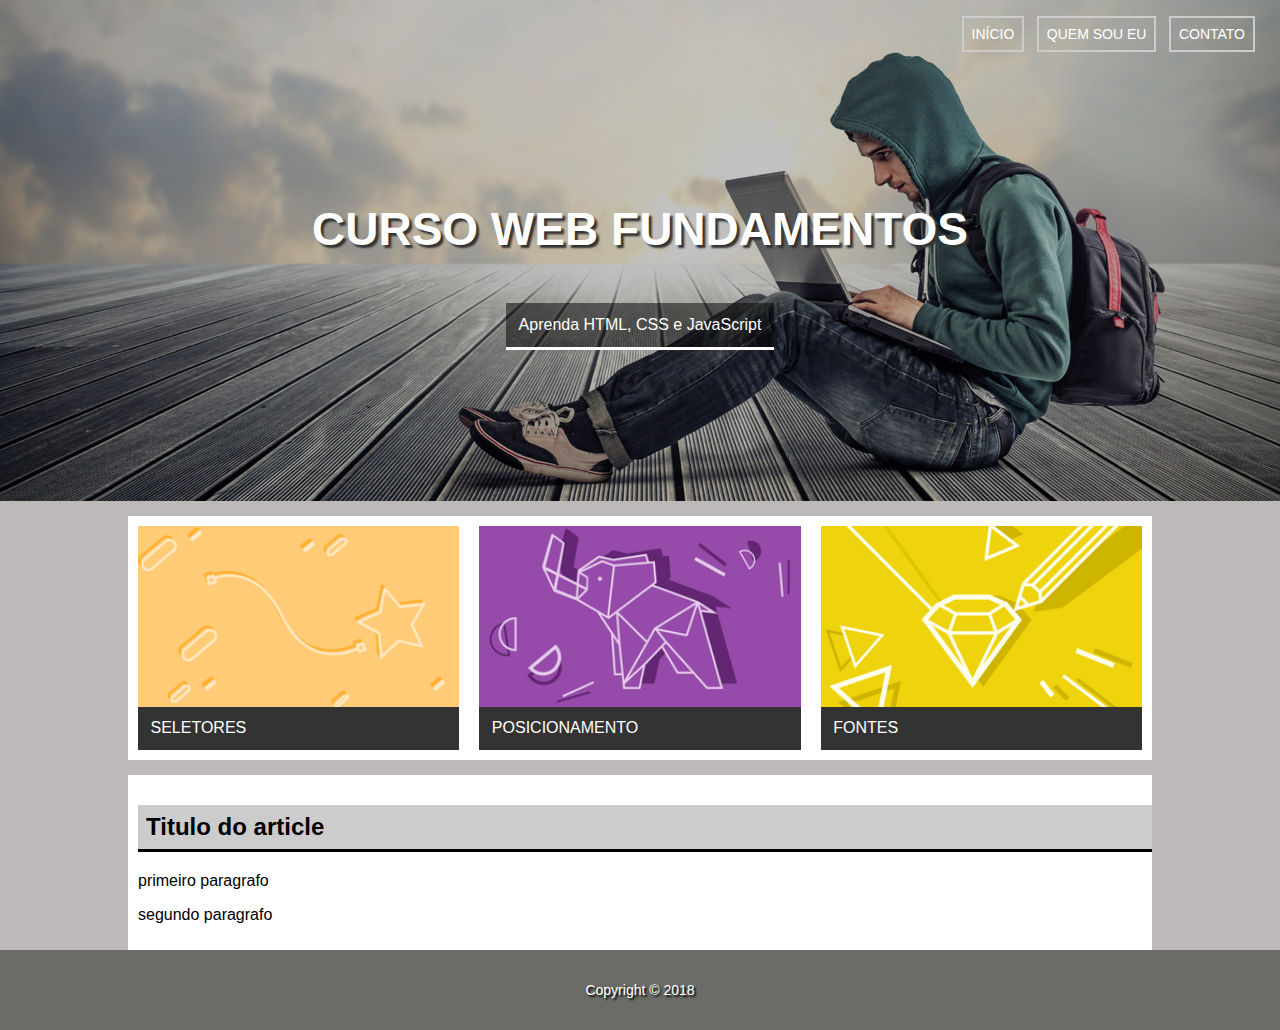
<file: ProjetoCSS-inicio/index.html>
<!doctype html>
<!-- doctype informa ao agente de usuario a versão do html que deve ser renderizada-->
<html lang="pt-br">
    <head>
        <title> pagina de exemplo estrutura basica </title>
        <meta charset="utf-8">
        <meta name="author" content="Daniel">
        <meta name="description" content="descrição bacanuda">
        <meta name="keywords" content="html5, tecnologia">
        <link rel="stylesheet" href="estilo.css">
    </head>
    <body>
        <div class="main">
            <header class="banner">
                <nav>
                    <ul>
                        <li><a href="index.html">Início</a></li>
                        <li><a href="#">Quem Sou Eu</a></li>
                        <li><a href="#">Contato</a></li>
                    </ul>
                </nav>
                <div class="banner-content">
                    <h1>Curso Web Fundamentos</h1>
                    <p class="phead">Aprenda HTML, CSS e JavaScript</p>
                </div>
            </header>
            <main>
                <section class="section-content">
                    <div class="card card-1">
                    <img src="imagens/card_01.png" alt="">
                    <p>Seletores</p>
                    </div>
                    <div class="card card-2">
                    <img src="imagens/card_02.jpg" alt="">
                    <p>Posicionamento</p>
                    </div>

                    <div class="card">
                    <img src="imagens/card_03.jpg" alt="">
                    <p>Fontes</p>
                    </div>
                </section>

                <section class="section-content">
                    <article>
                        <header><h2>Titulo do article</h2></header>
                        <p>primeiro paragrafo</p>
                        <p>segundo paragrafo</p>
                    </article>
                </section>
            </main>
            <footer>Copyright &copy; 2018</footer>
        </div>
    </body> 
</html>
</file>
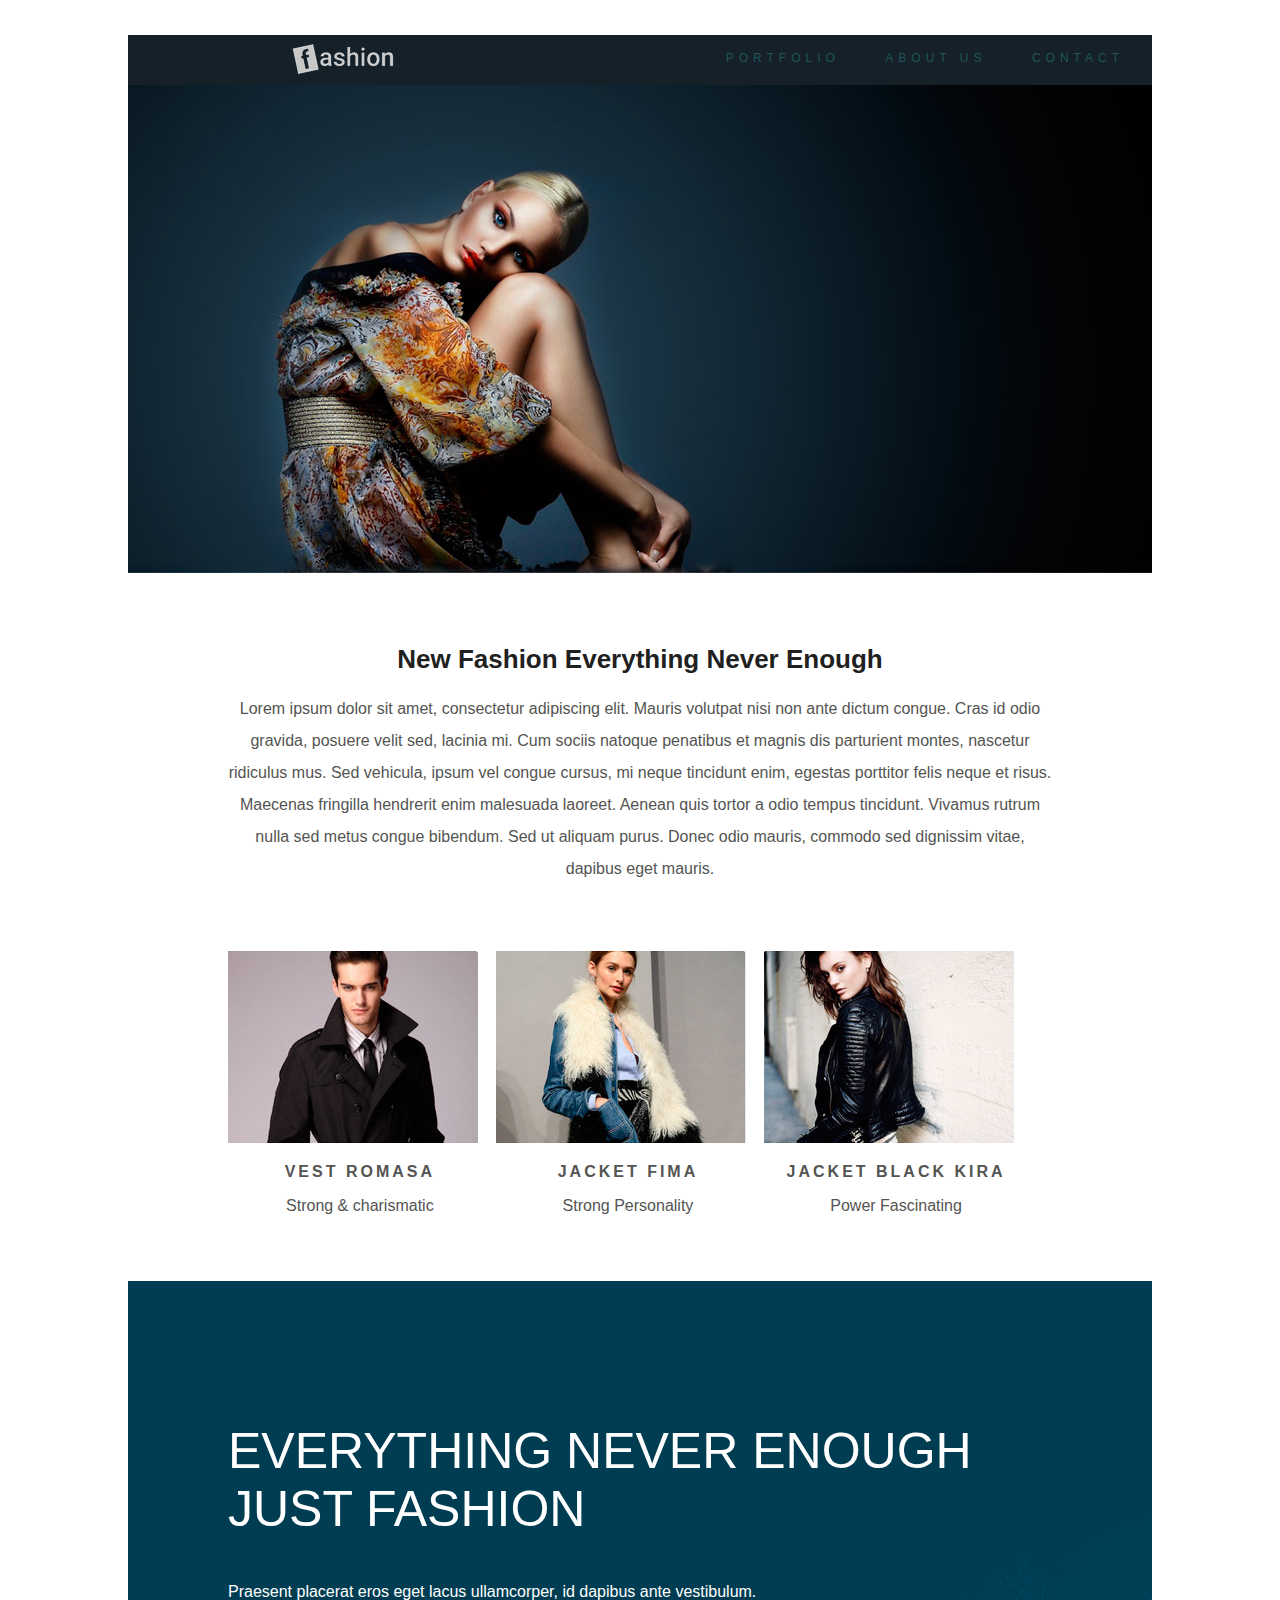
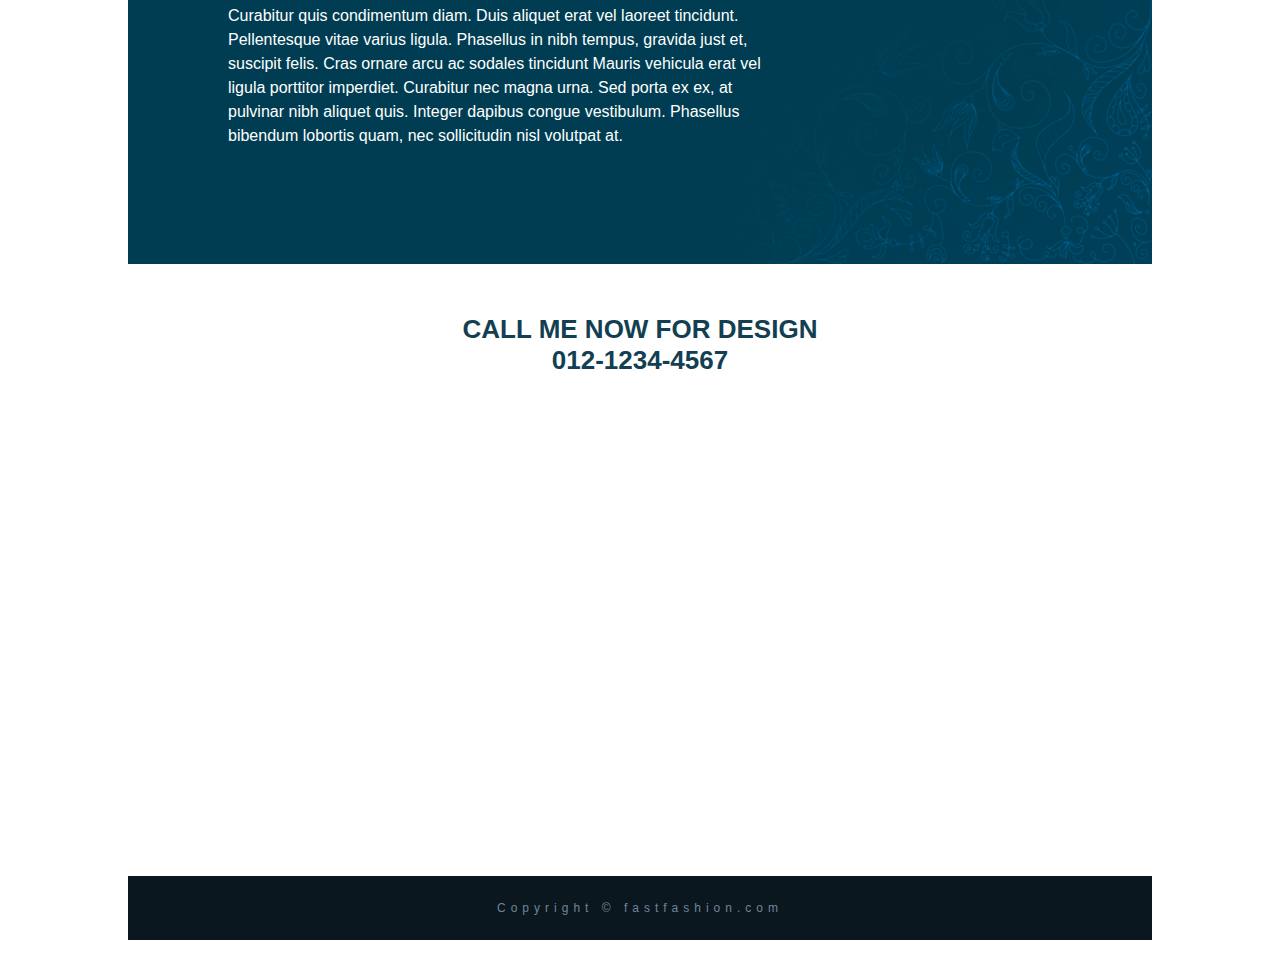
<file: ProjetoFashion-inicio/index.html>
<!doctype html>
<!-- doctype informa ao agente de usuario a versão do html que deve ser renderizada-->
<html lang="pt-br">
    <head>
        <title> pagina de exemplo estrutura basica </title>
        <meta charset="utf-8">
        <meta name="author" content="Daniel">
        <meta name="description" content="descrição bacanuda">
        <meta name="keywords" content="html5, tecnologia">
        <link rel="stylesheet" href="css/css.css">
    </head>
    <body>
        <div id="principal">
            <header class="header-top">
                <img class="logotipo" src="imagens/logo.png" alt="Logotipo Fashion">
                <nav class="header-nav">
                    <ul>
                        <li><a href="#">Portfolio</a></li>
                        <li><a href="#">About us</a></li>
                        <li><a href="#">Contact</a></li>
                    </ul>
                </nav>
            </header>
            <img src="imagens/topo.jpg" alt="Modelo feminina">
            
            <article class="portfolio">
                <h1>New Fashion Everything Never Enough</h1>
                <p>Lorem ipsum dolor sit amet, consectetur
                    adipiscing elit. Mauris volutpat nisi
                    non ante dictum congue. Cras id odio gravida, 
                    posuere velit sed, lacinia mi. Cum sociis natoque
                    penatibus et magnis dis parturient montes, nascetur 
                    ridiculus mus. Sed vehicula, ipsum vel congue cursus,
                    mi neque tincidunt enim, egestas porttitor felis neque
                    et risus. Maecenas fringilla hendrerit enim malesuada
                    laoreet. Aenean quis tortor a odio tempus tincidunt.
                    Vivamus rutrum nulla sed metus congue bibendum. Sed
                    ut aliquam purus. Donec odio mauris, commodo sed
                    dignissim vitae, dapibus eget mauris.</p>
            </article>

            <section class="gallery">
                <article class="gallery-card">
                    <img src="imagens/modelo1.jpg" alt="Modelo 1">
                    <p class="gallery-title">Vest Romasa</p>
                    <p class="gallery-text">Strong &amp; charismatic</p>
                </article>

                <article class="gallery-card">
                    <img src="imagens/modelo2.jpg" alt="Modelo 1">
                    <p class="gallery-title">Jacket Fima</p>
                    <p class="gallery-text">Strong Personality</p>
                </article>


                <article class="gallery-card">
                    <img src="imagens/modelo3.jpg" alt="Modelo 1">
                    <p class="gallery-title">Jacket Black Kira </p>
                    <p class="gallery-text">Power Fascinating</p>
                </article>
            </section>

            <article class="about">
                <h2>Everything Never Enough<br> Just Fashion</h2>
                <p>
                    Praesent placerat eros eget lacus ullamcorper, id 
                    dapibus ante vestibulum. Curabitur quis condimentum
                    diam. Duis aliquet erat vel laoreet tincidunt. Pellentesque
                    vitae varius ligula. Phasellus in nibh tempus, gravida just
                    et, suscipit felis. Cras ornare arcu ac sodales tincidunt
                    Mauris vehicula erat vel ligula porttitor imperdiet. Curabitur
                    nec magna urna. Sed porta ex ex, at pulvinar nibh aliquet quis.
                    Integer dapibus congue vestibulum. Phasellus bibendum lobortis
                    quam, nec sollicitudin nisl volutpat at.
                </p>
            </article>

            <div class="contact">
                <address>
                    Call me now for design<br>
                    012-1234-4567
                </address>
            </div>

            <div class="maps">
                    <iframe src="https://www.google.com/maps/embed?pb=!1m18!1m12!1
                    m3!1d224486.23348416976!2d-52.95459551608386!3d-28.46155040092
                    154!2m3!1f0!2f0!3f0!3m2!1i1024!2i768!4f13.1!3m3!1m2!1s0x94fd492498d6957f%3A0x9a8b601ccba4050d!2sN%C3%A3o-Me-Toque+-+RS%2C+99470-000!5e0!3m2!1spt-BR!2sbr!4v1545263911374" width="600" height="450" frameborder="0" style="border:0" allowfullscreen></iframe>
            </div>

            <footer>
                Copyright &copy; fastfashion.com
            </footer>
        </div>
    </body>
</html>
</file>
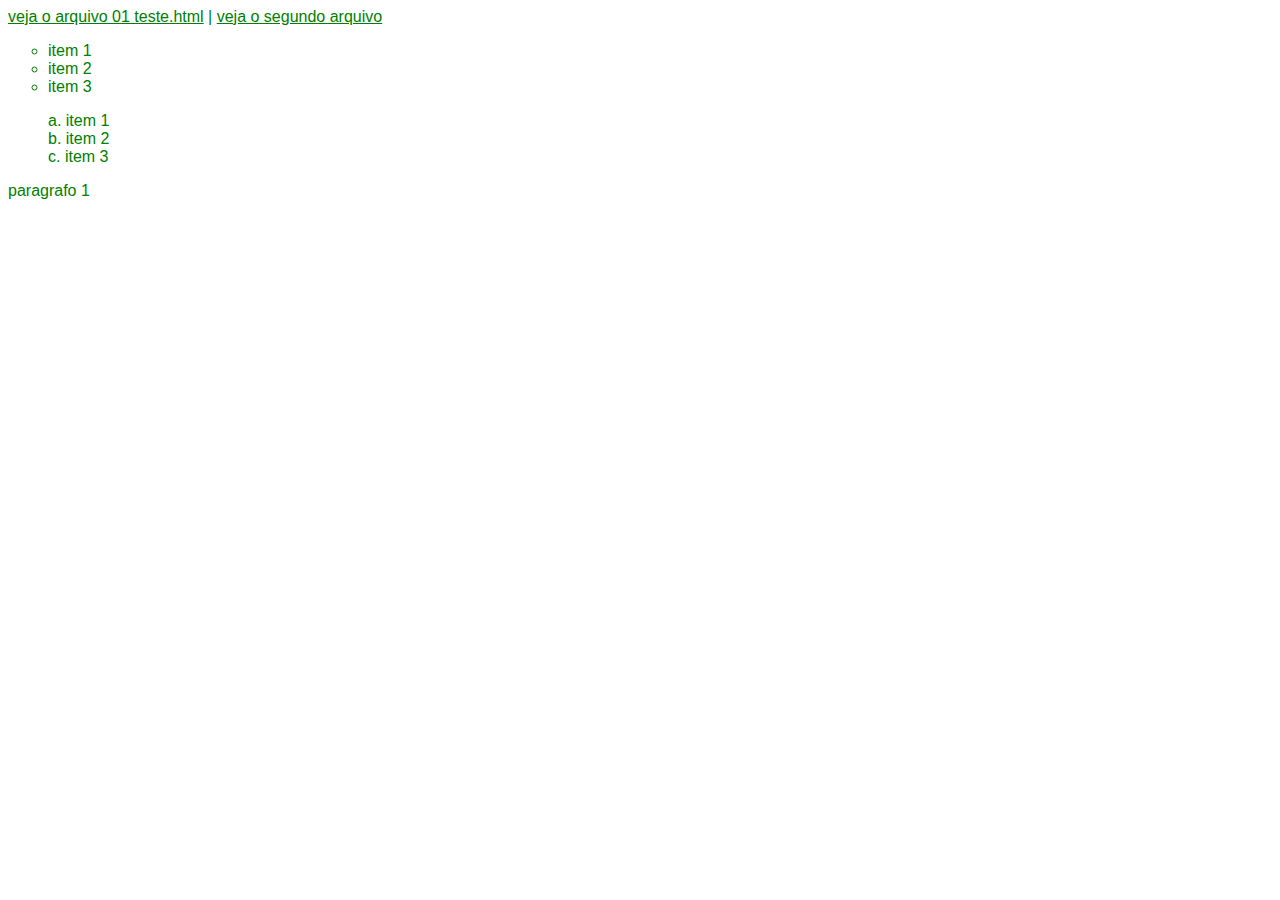
<file: 06-links-css.html>
<!doctype html>
<!-- doctype informa ao agente de usuario a versão do html que deve ser renderizada-->
<html lang="pt-br">
    <head>
        <title> pagina de exemplo estrutura basica </title>
        <meta charset="utf-8">
        <meta name="author" content="Daniel">
        <meta name="description" content="descrição bacanuda">
        <meta name="keywords" content="html5, tecnologia">
        
        <style>
            body{
                font-family: sans-serif;
                color: green;
            }
            
            a:link{
                color: green;
            }
            a:hover{
                background-color: #ccc;
            }
            a:visited{
                color: red;
            }
            a:active{
                color: orange;
            }
            
            ul li{
                list-style-type: circle;
                /*list-style-type: square;*/
                /*list-style-type: disc;*/
            }
            
            ol li{
                list-style-type: lower-latin;
                list-style-position: inside;
            }
            
        </style>
    </head>
    <body>
        <a href="01_teste.html">veja o arquivo 01 teste.html</a> |
        <a href="02_tags.html">veja o segundo arquivo</a>
        
        <ul>
            <li>item 1</li>
            <li>item 2</li>
            <li>item 3</li>
        </ul>
        
        <ol>
            <li>item 1</li>
            <li>item 2</li>
            <li>item 3</li>
        </ol>
        
        <p>paragrafo 1</p>
    </body>
</html>
</file>
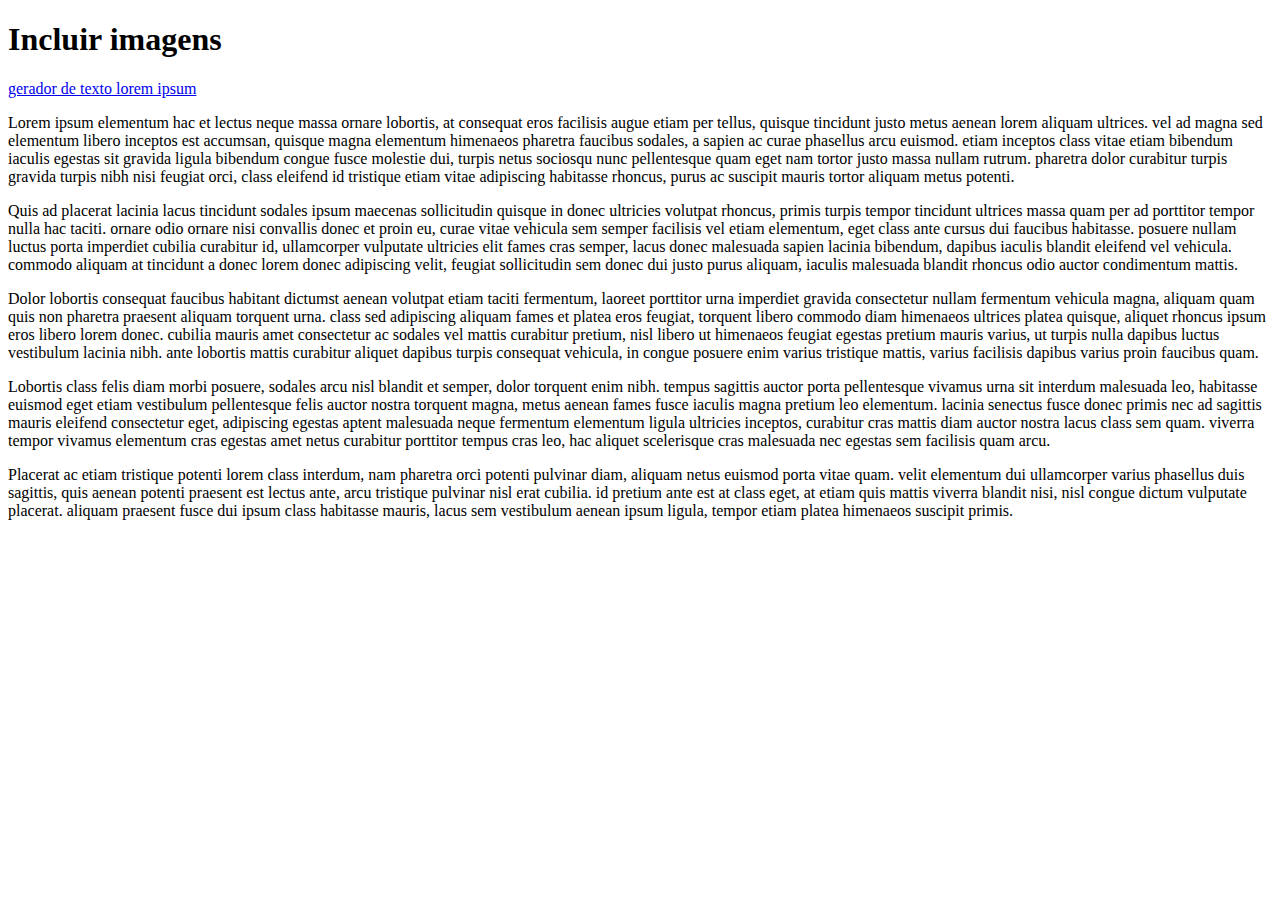
<file: 08-imagens-inicio.html>
<!doctype html>
<!-- doctype informa ao agente de usuario a versão do html que deve ser renderizada-->
<html lang="pt-br">
    <head>
        <title> pagina de exemplo estrutura basica </title>
        <meta charset="utf-8">
        <meta name="author" content="Daniel">
        <meta name="description" content="descrição bacanuda">
        <meta name="keywords" content="html5, tecnologia">
    </head>
    <body>
        <h1>Incluir imagens</h1>
        
        <p><a href="https://www.4devs.com.br/gerador_de_texto_lorem_ipsum">gerador de texto lorem ipsum</a></p>
        
        <p>
Lorem ipsum elementum hac et lectus neque massa ornare lobortis, at consequat eros facilisis augue etiam per tellus, quisque tincidunt justo metus aenean lorem aliquam ultrices. 
vel ad magna sed elementum libero inceptos est accumsan, quisque magna elementum himenaeos pharetra faucibus sodales, a sapien ac curae phasellus arcu euismod. 
etiam inceptos class vitae etiam bibendum iaculis egestas sit gravida ligula bibendum congue fusce molestie dui, turpis netus sociosqu nunc pellentesque quam eget nam tortor justo massa nullam rutrum. 
pharetra dolor curabitur turpis gravida turpis nibh nisi feugiat orci, class eleifend id tristique etiam vitae adipiscing habitasse rhoncus, purus ac suscipit mauris tortor aliquam metus potenti. 
</p>
<p>
Quis ad placerat lacinia lacus tincidunt sodales ipsum maecenas sollicitudin quisque in donec ultricies volutpat rhoncus, primis turpis tempor tincidunt ultrices massa quam per ad porttitor tempor nulla hac taciti. 
ornare odio ornare nisi convallis donec et proin eu, curae vitae vehicula sem semper facilisis vel etiam elementum, eget class ante cursus dui faucibus habitasse. 
posuere nullam luctus porta imperdiet cubilia curabitur id, ullamcorper vulputate ultricies elit fames cras semper, lacus donec malesuada sapien lacinia bibendum, dapibus iaculis blandit eleifend vel vehicula. 
commodo aliquam at tincidunt a donec lorem donec adipiscing velit, feugiat sollicitudin sem donec dui justo purus aliquam, iaculis malesuada blandit rhoncus odio auctor condimentum mattis. 
</p>
<p>
Dolor lobortis consequat faucibus habitant dictumst aenean volutpat etiam taciti fermentum, laoreet porttitor urna imperdiet gravida consectetur nullam fermentum vehicula magna, aliquam quam quis non pharetra praesent aliquam torquent urna. 
class sed adipiscing aliquam fames et platea eros feugiat, torquent libero commodo diam himenaeos ultrices platea quisque, aliquet rhoncus ipsum eros libero lorem donec. 
cubilia mauris amet consectetur ac sodales vel mattis curabitur pretium, nisl libero ut himenaeos feugiat egestas pretium mauris varius, ut turpis nulla dapibus luctus vestibulum lacinia nibh. 
ante lobortis mattis curabitur aliquet dapibus turpis consequat vehicula, in congue posuere enim varius tristique mattis, varius facilisis dapibus varius proin faucibus quam. 
</p>
<p>
Lobortis class felis diam morbi posuere, sodales arcu nisl blandit et semper, dolor torquent enim nibh. 
tempus sagittis auctor porta pellentesque vivamus urna sit interdum malesuada leo, habitasse euismod eget etiam vestibulum pellentesque felis auctor nostra torquent magna, metus aenean fames fusce iaculis magna pretium leo elementum. 
lacinia senectus fusce donec primis nec ad sagittis mauris eleifend consectetur eget, adipiscing egestas aptent malesuada neque fermentum elementum ligula ultricies inceptos, curabitur cras mattis diam auctor nostra lacus class sem quam. 
viverra tempor vivamus elementum cras egestas amet netus curabitur porttitor tempus cras leo, hac aliquet scelerisque cras malesuada nec egestas sem facilisis quam arcu. 
</p>
<p>
Placerat ac etiam tristique potenti lorem class interdum, nam pharetra orci potenti pulvinar diam, aliquam netus euismod porta vitae quam. 
velit elementum dui ullamcorper varius phasellus duis sagittis, quis aenean potenti praesent est lectus ante, arcu tristique pulvinar nisl erat cubilia. 
id pretium ante est at class eget, at etiam quis mattis viverra blandit nisi, nisl congue dictum vulputate placerat. 
aliquam praesent fusce dui ipsum class habitasse mauris, lacus sem vestibulum aenean ipsum ligula, tempor etiam platea himenaeos suscipit primis. 
</p>
    </body>
</html>
</file>
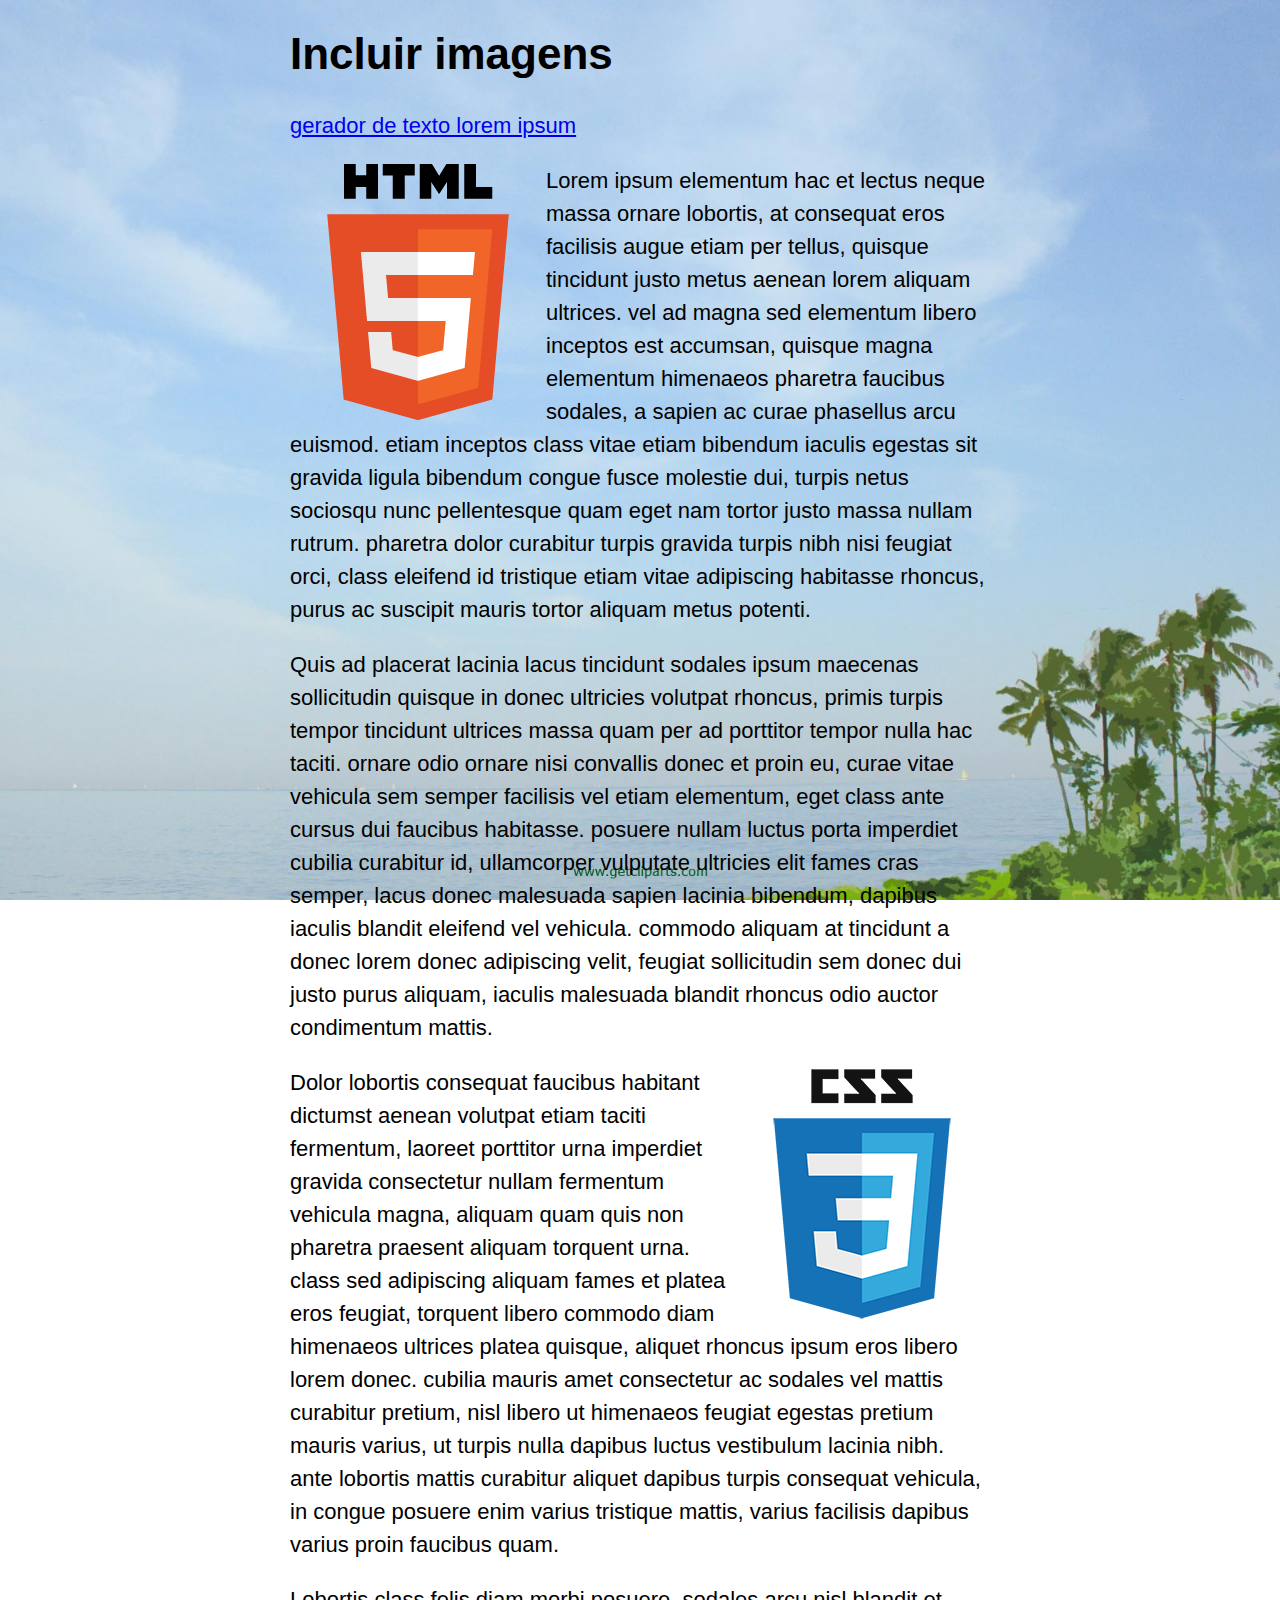
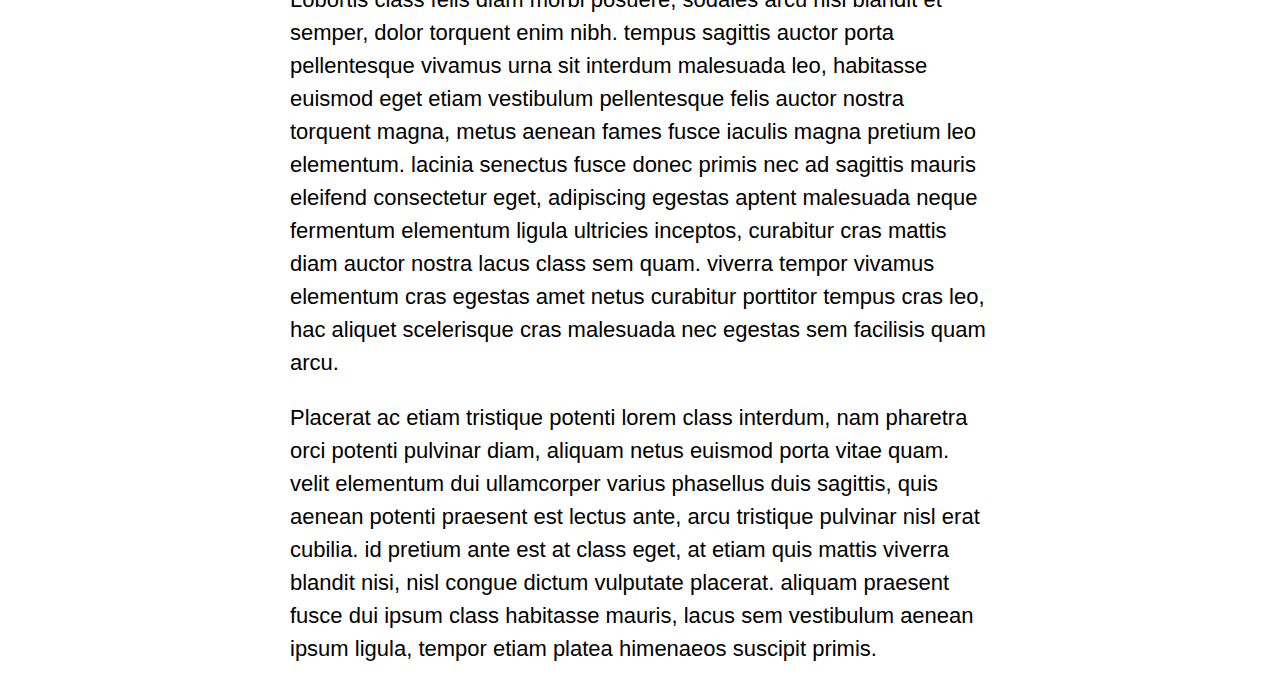
<file: 08-imagens.html>
<!doctype html>
<!-- doctype informa ao agente de usuario a versão do html que deve ser renderizada-->
<html lang="pt-br">
    <head>
        <title> pagina de exemplo estrutura basica </title>
        <meta charset="utf-8">
        <meta name="author" content="Daniel">
        <meta name="description" content="descrição bacanuda">
        <meta name="keywords" content="html5, tecnologia">
        
        <style>
        
            body{
                font-size: 22px;
                font-family: sans-serif;
                width: 700px;
                margin: auto;
                background-image: url(imagens/bg.jpg);
                background-attachment: fixed;
                background-size: cover;
                background-repeat: repeat;
                background-position: right bottom;
            }
            p{
                line-height: 1.5;
            }
            
            .img-html{
                float: left;
            }
            .img-css{
                float: right;
            }
        </style>
    </head>
    <body>
        <h1>Incluir imagens</h1>
        
        <p><a href="https://www.4devs.com.br/gerador_de_texto_lorem_ipsum">gerador de texto lorem ipsum</a></p>
        
        <img src="imagens/html5.png" class="img-html" alt="Logotipo HTML5">
        <p>
Lorem ipsum elementum hac et lectus neque massa ornare lobortis, at consequat eros facilisis augue etiam per tellus, quisque tincidunt justo metus aenean lorem aliquam ultrices. 
vel ad magna sed elementum libero inceptos est accumsan, quisque magna elementum himenaeos pharetra faucibus sodales, a sapien ac curae phasellus arcu euismod. 
etiam inceptos class vitae etiam bibendum iaculis egestas sit gravida ligula bibendum congue fusce molestie dui, turpis netus sociosqu nunc pellentesque quam eget nam tortor justo massa nullam rutrum. 
pharetra dolor curabitur turpis gravida turpis nibh nisi feugiat orci, class eleifend id tristique etiam vitae adipiscing habitasse rhoncus, purus ac suscipit mauris tortor aliquam metus potenti. 
</p>
<p>
Quis ad placerat lacinia lacus tincidunt sodales ipsum maecenas sollicitudin quisque in donec ultricies volutpat rhoncus, primis turpis tempor tincidunt ultrices massa quam per ad porttitor tempor nulla hac taciti. 
ornare odio ornare nisi convallis donec et proin eu, curae vitae vehicula sem semper facilisis vel etiam elementum, eget class ante cursus dui faucibus habitasse. 
posuere nullam luctus porta imperdiet cubilia curabitur id, ullamcorper vulputate ultricies elit fames cras semper, lacus donec malesuada sapien lacinia bibendum, dapibus iaculis blandit eleifend vel vehicula. 
commodo aliquam at tincidunt a donec lorem donec adipiscing velit, feugiat sollicitudin sem donec dui justo purus aliquam, iaculis malesuada blandit rhoncus odio auctor condimentum mattis. 
</p>
<img src="imagens/css3.png" class="img-css" alt="Logotipo CSS">
<p>
Dolor lobortis consequat faucibus habitant dictumst aenean volutpat etiam taciti fermentum, laoreet porttitor urna imperdiet gravida consectetur nullam fermentum vehicula magna, aliquam quam quis non pharetra praesent aliquam torquent urna. 
class sed adipiscing aliquam fames et platea eros feugiat, torquent libero commodo diam himenaeos ultrices platea quisque, aliquet rhoncus ipsum eros libero lorem donec. 
cubilia mauris amet consectetur ac sodales vel mattis curabitur pretium, nisl libero ut himenaeos feugiat egestas pretium mauris varius, ut turpis nulla dapibus luctus vestibulum lacinia nibh. 
ante lobortis mattis curabitur aliquet dapibus turpis consequat vehicula, in congue posuere enim varius tristique mattis, varius facilisis dapibus varius proin faucibus quam. 
</p>
<p>
Lobortis class felis diam morbi posuere, sodales arcu nisl blandit et semper, dolor torquent enim nibh. 
tempus sagittis auctor porta pellentesque vivamus urna sit interdum malesuada leo, habitasse euismod eget etiam vestibulum pellentesque felis auctor nostra torquent magna, metus aenean fames fusce iaculis magna pretium leo elementum. 
lacinia senectus fusce donec primis nec ad sagittis mauris eleifend consectetur eget, adipiscing egestas aptent malesuada neque fermentum elementum ligula ultricies inceptos, curabitur cras mattis diam auctor nostra lacus class sem quam. 
viverra tempor vivamus elementum cras egestas amet netus curabitur porttitor tempus cras leo, hac aliquet scelerisque cras malesuada nec egestas sem facilisis quam arcu. 
</p>
<p>
Placerat ac etiam tristique potenti lorem class interdum, nam pharetra orci potenti pulvinar diam, aliquam netus euismod porta vitae quam. 
velit elementum dui ullamcorper varius phasellus duis sagittis, quis aenean potenti praesent est lectus ante, arcu tristique pulvinar nisl erat cubilia. 
id pretium ante est at class eget, at etiam quis mattis viverra blandit nisi, nisl congue dictum vulputate placerat. 
aliquam praesent fusce dui ipsum class habitasse mauris, lacus sem vestibulum aenean ipsum ligula, tempor etiam platea himenaeos suscipit primis. 
</p>
    </body>
</html>
</file>
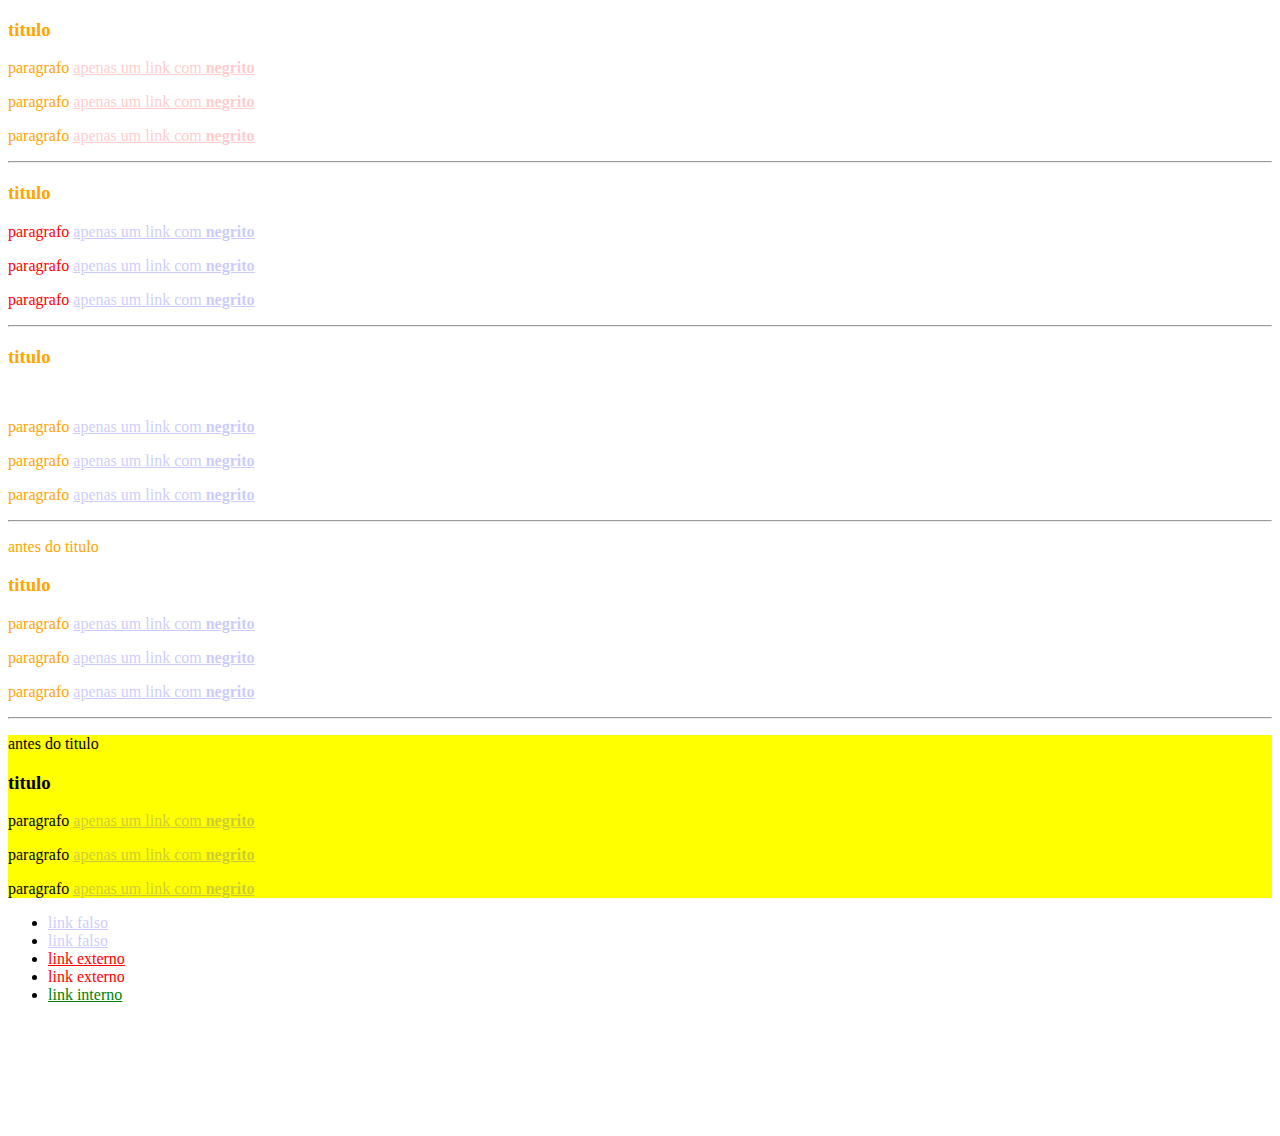
<file: 24-seletores.html>
<!doctype html>
<!-- doctype informa ao agente de usuario a versão do html que deve ser renderizada-->
<html lang="pt-br">
    <head>
        <title> pagina de exemplo estrutura basica </title>
        <meta charset="utf-8">
        <meta name="author" content="Daniel">
        <meta name="description" content="descrição bacanuda">
        <meta name="keywords" content="html5, tecnologia">
        
        <style>
            article:nth-child(1) a{
                color: red;
            }
            
            article:nth-child(3) > p{
                color: red;
            }
            
            article:nth-child(5) h3 + p{
                margin-top: 50px;
            }
            
            article:nth-child(7) h3 ~ p{
                color: orange;
            }
            
            article:not(.destaque){
                color: orange;
            }
            
            .destaque{
                background: yellow;
            }
            
            a[href="#"]{
                opacity: .2;
            }
            
            a[href^="http"]{
                color: red;
            }
            
            a[title]{
                color: green;
            }
            
            a[href$=".pdf"]{
                text-decoration: none;
            }
        </style>
    </head>
    <body>
        <article>
            <h3>
                titulo
            </h3>
            <p> paragrafo <a href="#">apenas um link com <b>negrito</b></a></p>
            <p> paragrafo <a href="#">apenas um link com <b>negrito</b></a></p>
            <p> paragrafo <a href="#">apenas um link com <b>negrito</b></a></p>
        </article>
        
        <hr>
        
        <article>
            <h3>
                titulo
            </h3>
            <p> paragrafo <a href="#">apenas um link com <b>negrito</b></a></p>
            <p> paragrafo <a href="#">apenas um link com <b>negrito</b></a></p>
            <p> paragrafo <a href="#">apenas um link com <b>negrito</b></a></p>
        </article>
        
        <hr>
        
        <article>
            <h3>
                titulo
            </h3>
            <p> paragrafo <a href="#">apenas um link com <b>negrito</b></a></p>
            <p> paragrafo <a href="#">apenas um link com <b>negrito</b></a></p>
            <p> paragrafo <a href="#">apenas um link com <b>negrito</b></a></p>
        </article>
        
        <hr>
        
        <article>
            <p> antes do titulo</p>
            <h3>
                titulo
            </h3>
            <p> paragrafo <a href="#">apenas um link com <b>negrito</b></a></p>
            <p> paragrafo <a href="#">apenas um link com <b>negrito</b></a></p>
            <p> paragrafo <a href="#">apenas um link com <b>negrito</b></a></p>
        </article>
        
        <hr>
        
        <article class="destaque">
            <p> antes do titulo</p>
            <h3>
                titulo
            </h3>
            <p> paragrafo <a href="#">apenas um link com <b>negrito</b></a></p>
            <p> paragrafo <a href="#">apenas um link com <b>negrito</b></a></p>
            <p> paragrafo <a href="#">apenas um link com <b>negrito</b></a></p>
        </article>
        
        <ul>
            <li><a href="#">link falso</a></li>
            <li><a href="#">link falso</a></li>
            <li><a href="http://serfrontend.com" target="_blank">link externo</a></li>
            <li><a href="http://serfrontend.com/qq.pdf" >link externo</a></li>
            <li><a href="23_transition.html" title="veja exercicio anterior">link interno</a></li>
        </ul>
        
        <br>
        <br>
        <br>
        <br>
        <br>
        <br>
    </body>
</html>
</file>
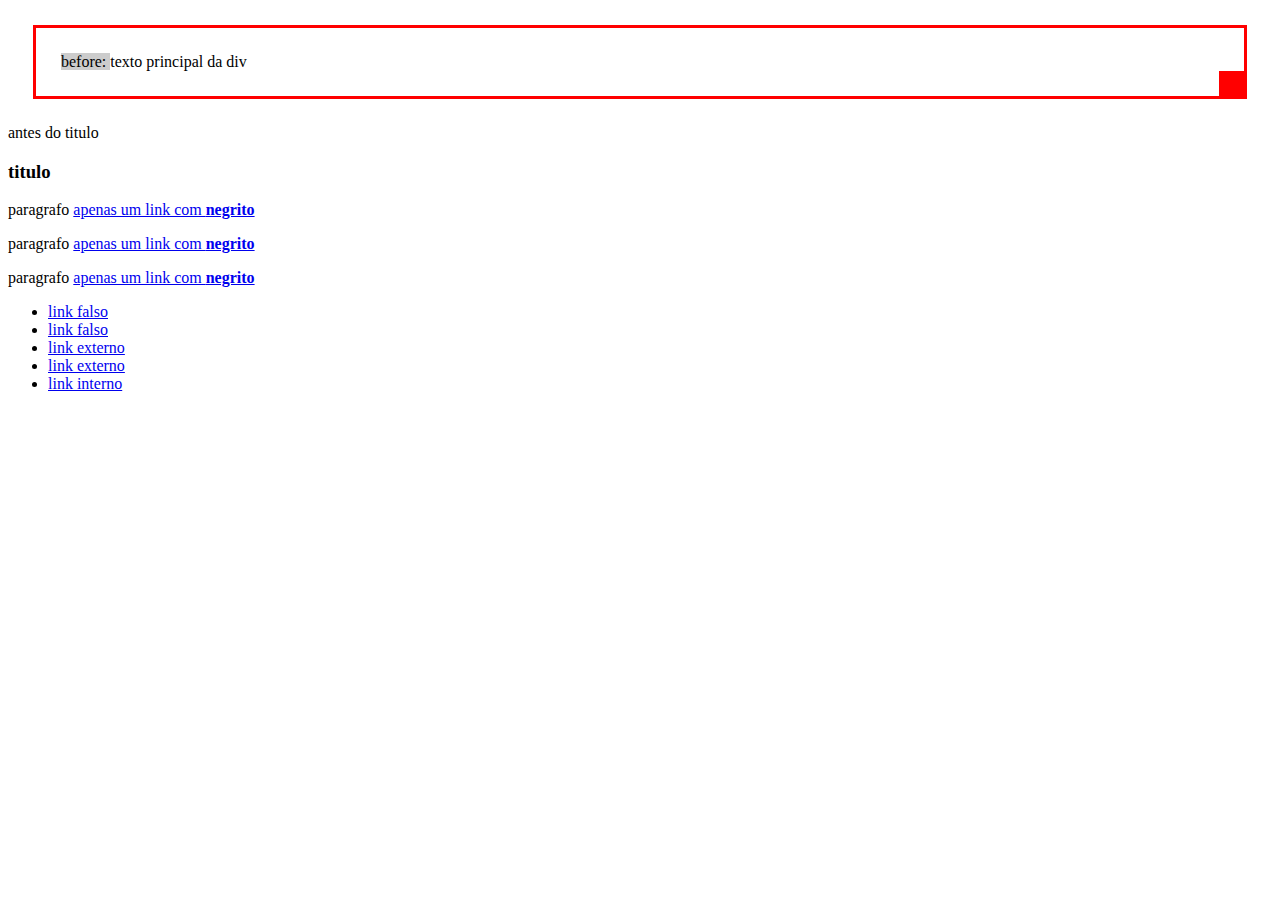
<file: 25-content.html>
<!doctype html>
<!-- doctype informa ao agente de usuario a versão do html que deve ser renderizada-->
<html lang="pt-br">
    <head>
        <title> pagina de exemplo estrutura basica </title>
        <meta charset="utf-8">
        <meta name="author" content="Daniel">
        <meta name="description" content="descrição bacanuda">
        <meta name="keywords" content="html5, tecnologia">
        
        <style>
            div{
                border: 3px solid red;
                padding: 25px;
                position: relative;
                margin: 25px;
            }
            div:before{
                content: "before: ";
                background: #ccc;
            }
            div:after{
                content: "";
                background: red;
                width: 25px;
                height: 25px;
                display: inline-block;
                position: absolute;
                bottom: 0;
                right: 0;
            }
        </style>
    </head>
    <body>
             
        <div> texto principal da div</div>
        
        <article>
            <p> antes do titulo</p>
            <h3>
                titulo
            </h3>
            <p> paragrafo <a href="#">apenas um link com <b>negrito</b></a></p>
            <p> paragrafo <a href="#">apenas um link com <b>negrito</b></a></p>
            <p> paragrafo <a href="#">apenas um link com <b>negrito</b></a></p>
        </article>
        
        <ul>
            <li><a href="#">link falso</a></li>
            <li><a href="#">link falso</a></li>
            <li><a href="http://serfrontend.com" target="_blank">link externo</a></li>
            <li><a href="http://serfrontend.com/qq.pdf" >link externo</a></li>
            <li><a href="23_transition.html" title="veja exercicio anterior">link interno</a></li>
        </ul>
        
        <br>
        <br>
        <br>
        <br>
        <br>
        <br>
    </body>
</html>
</file>
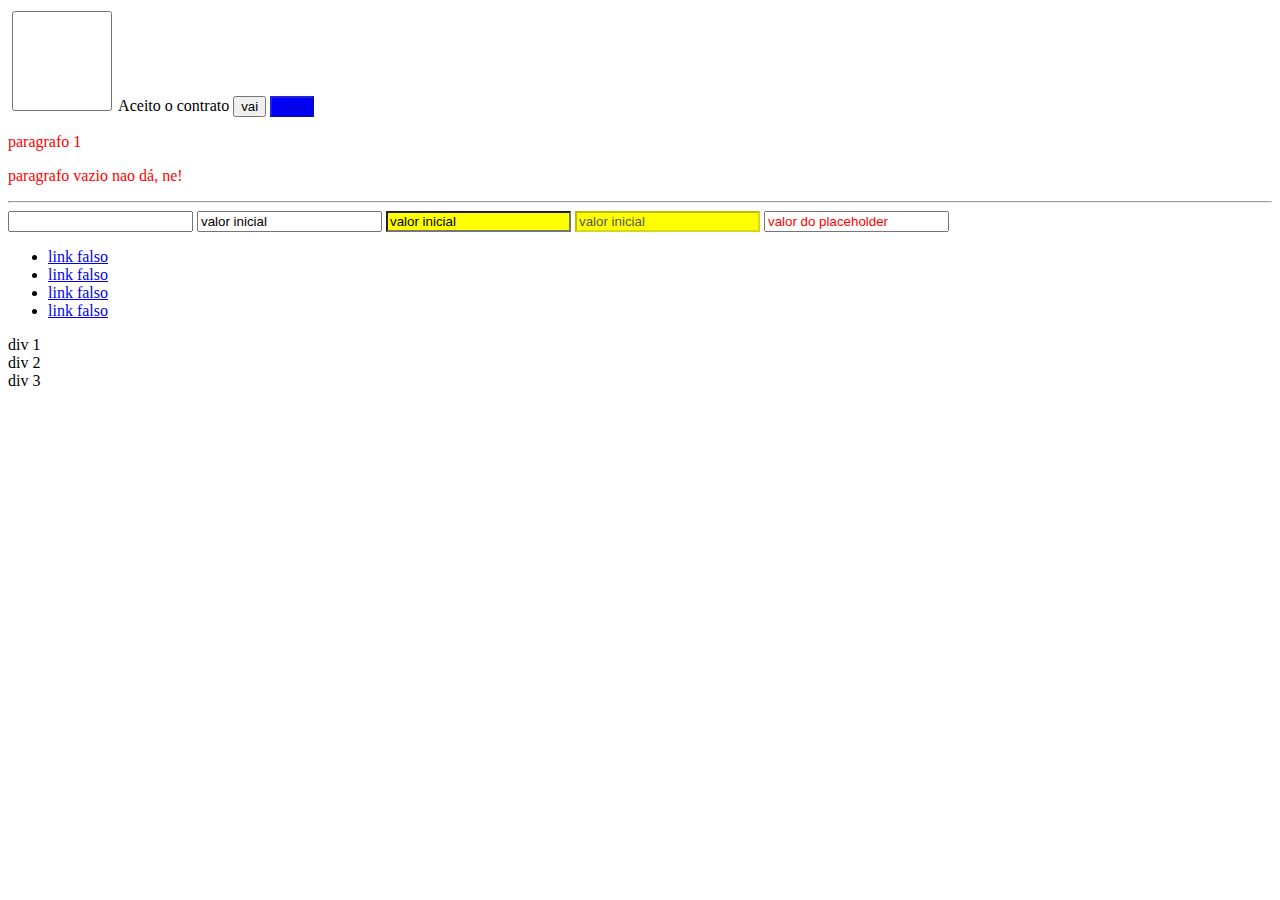
<file: 26-pseudo.html>
<!doctype html>
<!-- doctype informa ao agente de usuario a versão do html que deve ser renderizada-->
<html lang="pt-br">
    <head>
        <title> pagina de exemplo estrutura basica </title>
        <meta charset="utf-8">
        <meta name="author" content="Daniel">
        <meta name="description" content="descrição bacanuda">
        <meta name="keywords" content="html5, tecnologia">
        
        <style>
            input[type="checkbox"]{
                width: 100px;
                height: 100px;
            }
            input[type="checkbox"]:checked{
                width: 50px;
                height: 50px;
            }
            
            button:disabled{
                background: blue;
            }
            
            p{
                color: red;
            }
            p:empty:before{
                content: "paragrafo vazio nao dá, ne!";
            }
            
            input[type="text"]:focus{
                background: #ccc;
            }
            
            input[type="text"]:read-only{
                background: yellow;
            }
            
            a:focus, a:hover, div:focus{
                background: red;
            }
            
            input::placeholder{
                color: red
            }
        </style>
    </head>
    <body>
        
        <label><input type="checkbox" value="sim"> Aceito o contrato</label>
        
        <button>vai</button>
        <button disabled>volta</button>
        
        <p>paragrafo 1</p>
        <p> </p>
        <p></p>
        <hr>
        
        <input type="text">
        <input type="text" value="valor inicial">
        <input type="text" value="valor inicial" readonly>
        <input type="text" value="valor inicial" disabled>
        <input type="text" placeholder="valor do placeholder">
        
        
        <ul>
            <li><a href="#">link falso</a></li>
            <li><a href="#">link falso</a></li>
            <li><a href="#">link falso</a></li>
            <li><a href="#">link falso</a></li>
        </ul>
        
        <div tabindex="1">div 1</div>
        <div tabindex="2">div 2</div>
        <div tabindex="3">div 3</div>
    </body>
</html>
</file>
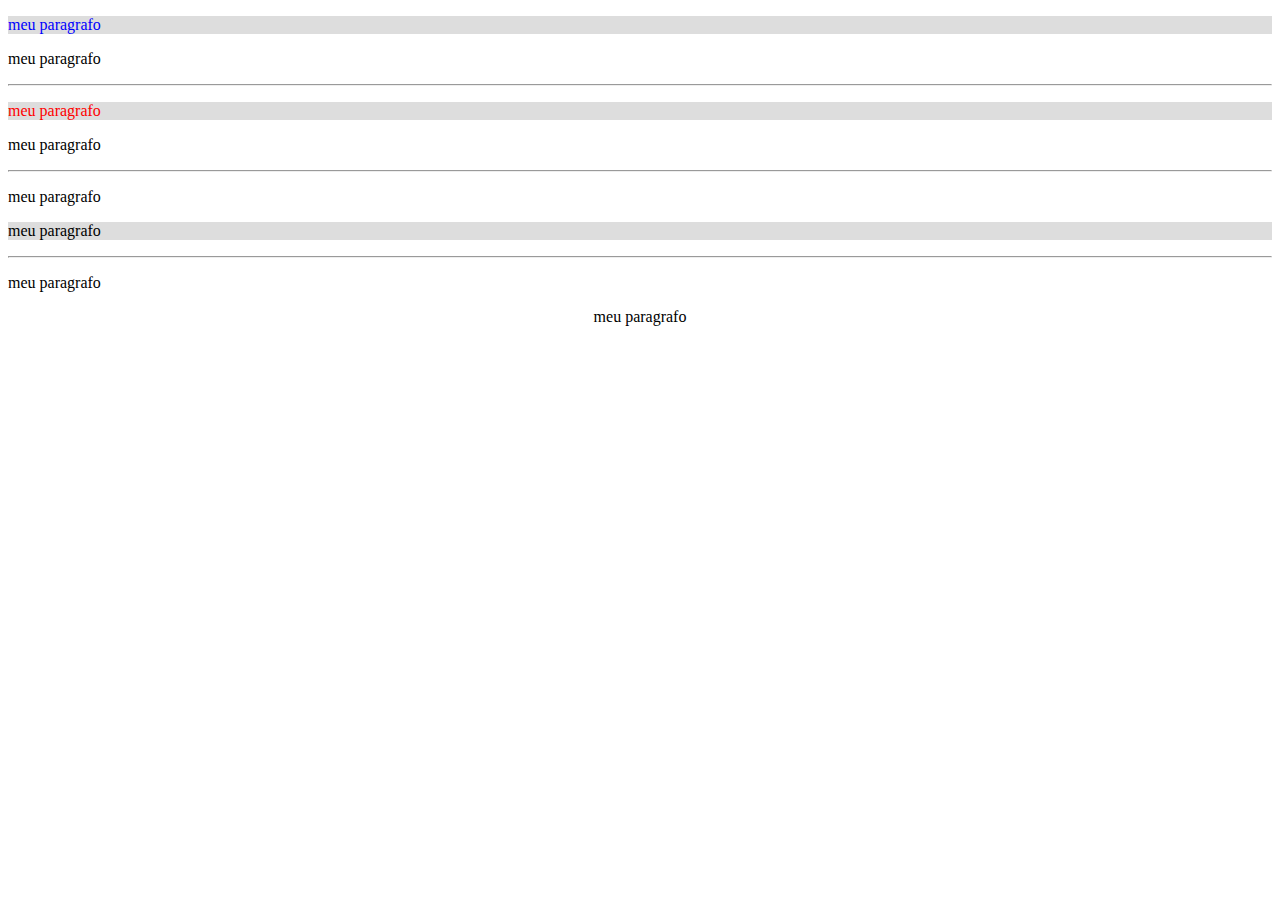
<file: 27-childs.html>
<!doctype html>
<!-- doctype informa ao agente de usuario a versão do html que deve ser renderizada-->
<html lang="pt-br">
    <head>
        <title> pagina de exemplo estrutura basica </title>
        <meta charset="utf-8">
        <meta name="author" content="Daniel">
        <meta name="description" content="descrição bacanuda">
        <meta name="keywords" content="html5, tecnologia">
        
        <style>
            div p:nth-of-type(3){
                color: red;
            }
            
            .destaque{
                background: #ddd;
            }
            
            .destaque:nth-of-type(1){
                color: orange;
            }
            
            .destaque:first-child{
                color: blue;
            }
            
            p:last-child{
                text-align: center;
            }
            
        </style>
    </head>
    <body>
        
        <div>
            <p class="destaque">meu paragrafo</p>
            <p>meu paragrafo</p>
            <hr>
            <p class="destaque">meu paragrafo</p>
            <p>meu paragrafo</p>
            <hr>
            <p>meu paragrafo</p>
            <p class="destaque">meu paragrafo</p>
            <hr>
            <p>meu paragrafo</p>
            <p>meu paragrafo</p>
            
        </div>
        
    </body>
</html>
</file>
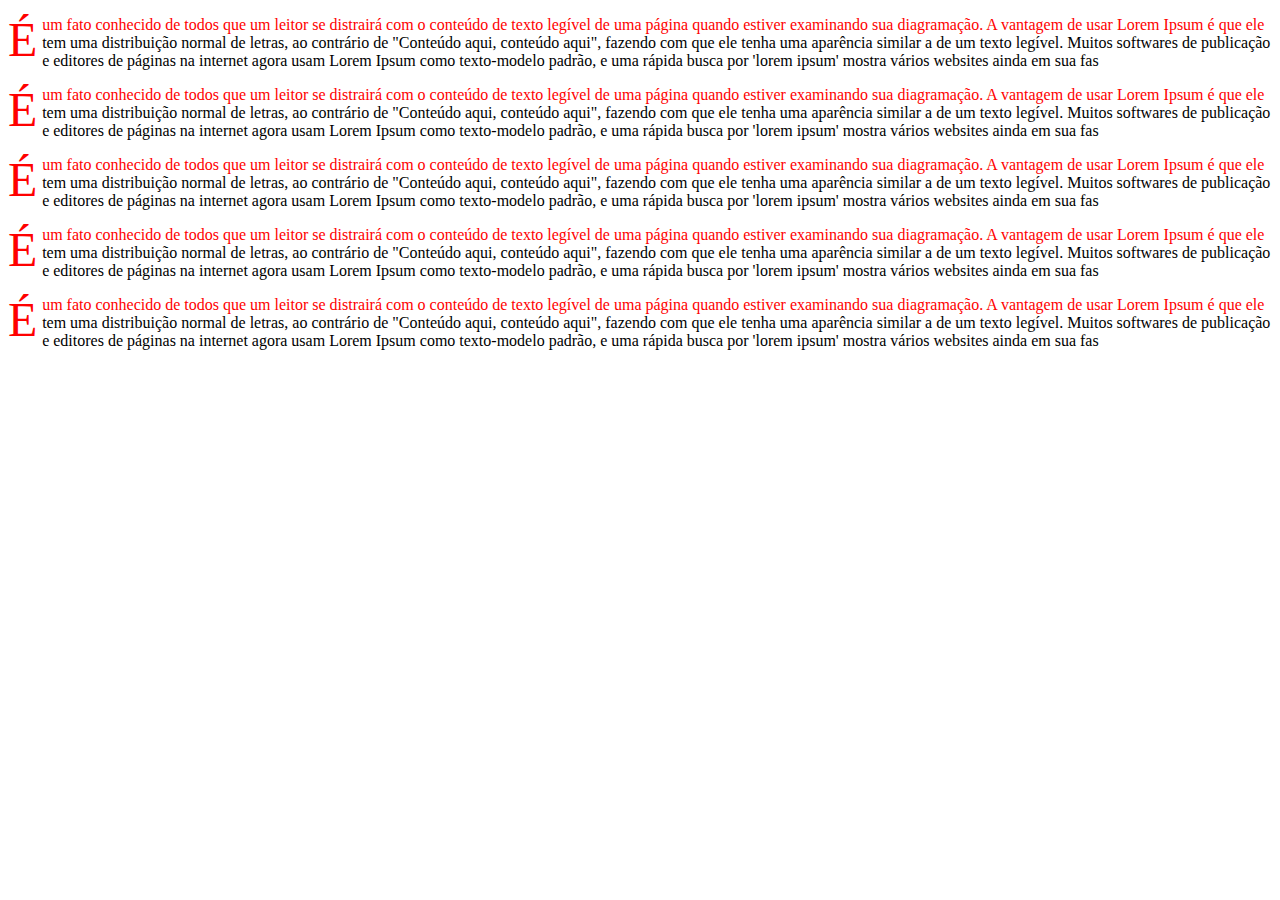
<file: 28-pseudoElements.html>
<!doctype html>
<!-- doctype informa ao agente de usuario a versão do html que deve ser renderizada-->
<html lang="pt-br">
    <head>
        <title> pagina de exemplo estrutura basica </title>
        <meta charset="utf-8">
        <meta name="author" content="Daniel">
        <meta name="description" content="descrição bacanuda">
        <meta name="keywords" content="html5, tecnologia">
        
        <style>
            
            p::first-letter{
                float: left;
                font-size: 3em;
                line-height: 1;
                display: inline-block;
                margin-right: .1em
            }
            
            p::first-line{
                color: red;
            }
            
            p::-moz-selection{
                background: yellow;
            }
            p::selection{
                background: yellow;
            }
        </style>
    </head>
    <body>
        
        <p>É um fato conhecido de todos que um leitor se distrairá com o conteúdo de texto legível de uma página quando estiver examinando sua diagramação. A vantagem de usar Lorem Ipsum é que ele tem uma distribuição normal de letras, ao contrário de "Conteúdo aqui, conteúdo aqui", fazendo com que ele tenha uma aparência similar a de um texto legível. Muitos softwares de publicação e editores de páginas na internet agora usam Lorem Ipsum como texto-modelo padrão, e uma rápida busca por 'lorem ipsum' mostra vários websites ainda em sua fas</p>
        <p>É um fato conhecido de todos que um leitor se distrairá com o conteúdo de texto legível de uma página quando estiver examinando sua diagramação. A vantagem de usar Lorem Ipsum é que ele tem uma distribuição normal de letras, ao contrário de "Conteúdo aqui, conteúdo aqui", fazendo com que ele tenha uma aparência similar a de um texto legível. Muitos softwares de publicação e editores de páginas na internet agora usam Lorem Ipsum como texto-modelo padrão, e uma rápida busca por 'lorem ipsum' mostra vários websites ainda em sua fas</p>
        <p>É um fato conhecido de todos que um leitor se distrairá com o conteúdo de texto legível de uma página quando estiver examinando sua diagramação. A vantagem de usar Lorem Ipsum é que ele tem uma distribuição normal de letras, ao contrário de "Conteúdo aqui, conteúdo aqui", fazendo com que ele tenha uma aparência similar a de um texto legível. Muitos softwares de publicação e editores de páginas na internet agora usam Lorem Ipsum como texto-modelo padrão, e uma rápida busca por 'lorem ipsum' mostra vários websites ainda em sua fas</p>
        <p>É um fato conhecido de todos que um leitor se distrairá com o conteúdo de texto legível de uma página quando estiver examinando sua diagramação. A vantagem de usar Lorem Ipsum é que ele tem uma distribuição normal de letras, ao contrário de "Conteúdo aqui, conteúdo aqui", fazendo com que ele tenha uma aparência similar a de um texto legível. Muitos softwares de publicação e editores de páginas na internet agora usam Lorem Ipsum como texto-modelo padrão, e uma rápida busca por 'lorem ipsum' mostra vários websites ainda em sua fas</p>
        <p>É um fato conhecido de todos que um leitor se distrairá com o conteúdo de texto legível de uma página quando estiver examinando sua diagramação. A vantagem de usar Lorem Ipsum é que ele tem uma distribuição normal de letras, ao contrário de "Conteúdo aqui, conteúdo aqui", fazendo com que ele tenha uma aparência similar a de um texto legível. Muitos softwares de publicação e editores de páginas na internet agora usam Lorem Ipsum como texto-modelo padrão, e uma rápida busca por 'lorem ipsum' mostra vários websites ainda em sua fas</p>
        
        
    </body>
</html>
</file>
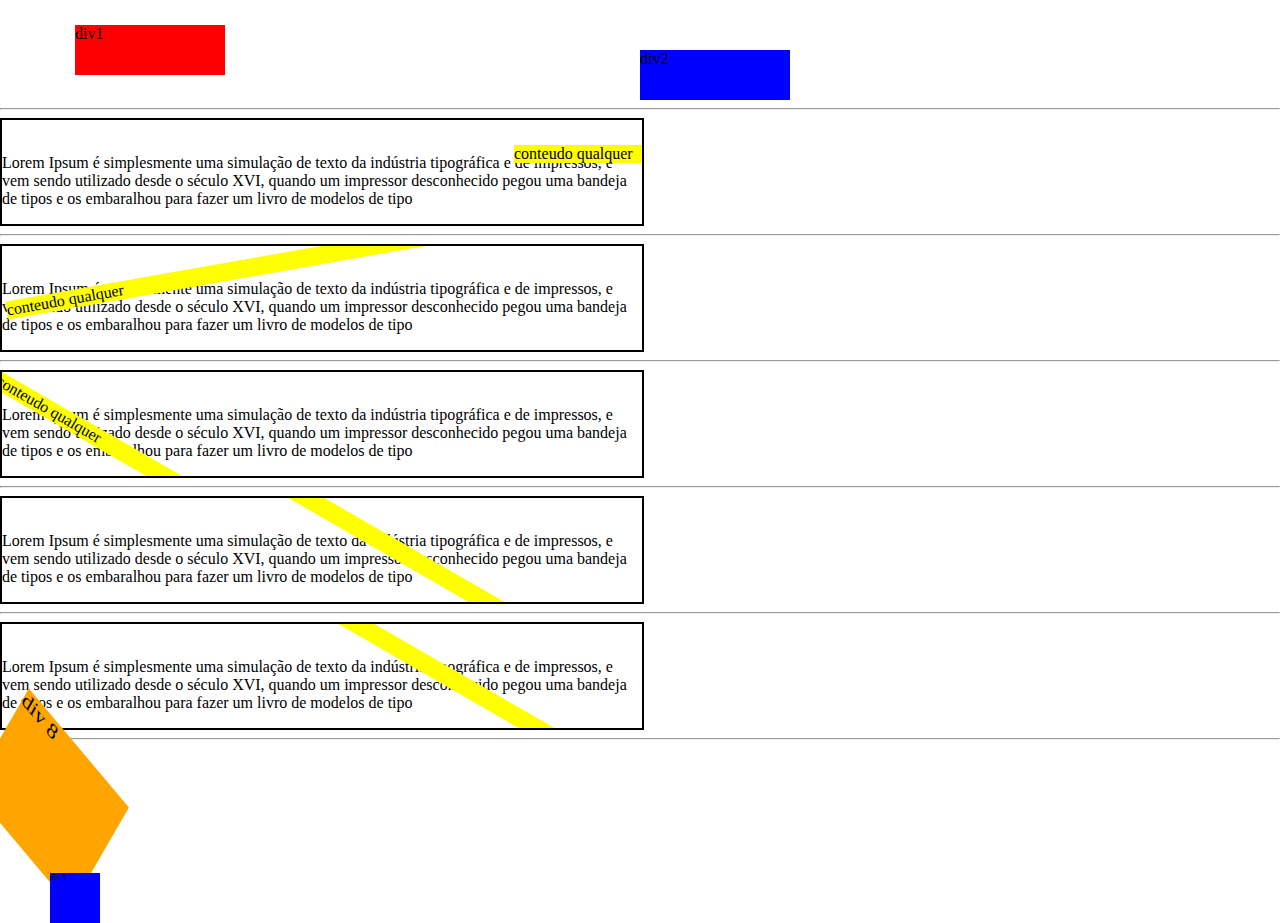
<file: 29-transforms.html>
<!doctype html>
<!-- doctype informa ao agente de usuario a versão do html que deve ser renderizada-->
<html lang="pt-br">
    <head>
        <title> pagina de exemplo estrutura basica </title>
        <meta charset="utf-8">
        <meta name="author" content="Daniel">
        <meta name="description" content="descrição bacanuda">
        <meta name="keywords" content="html5, tecnologia">
        
        <style>
            
            html, body{
                height: 100%;
                margin: 0;
                padding: 0;
            }
            
            
            .div1{
                width: 150px;
                height: 50px;
                background: red;
                transform: translate(50%, 50%)
/*
                position: relative;
                top: 50px;
                left: 50px;
*/
            }
            .div2{
                width: 150px;
                height: 50px;
                background: blue;
                position: relative;
                left: 50%;                
            }
            
            .div3{
                width: 50%;
                overflow: hidden;
                border: solid 2px black;
            }
            
            .div3-interna{
                background: yellow;
                transform: translate(80%, 25px);
            }
            
            .div4{
                width: 50%;
                overflow: hidden;
                border: solid 2px black;
            }
            
            .div4-interna{
                background: yellow;
                transform: rotate(-10deg);
            }
            
            .div5{
                width: 50%;
                overflow: hidden;
                border: solid 2px black;
            }
            
            .div5-interna{
                background: yellow;
                transform: rotate(30deg);
                transform-origin: left top;
            }
            
            .div6{
                width: 50%;
                overflow: hidden;
                border: solid 2px black;
            }
            
            .div6-interna{
                background: yellow;
                transform: rotate(30deg) translate(50px);
            }
            
            .div7{
                width: 50%;
                overflow: hidden;
                border: solid 2px black;
            }
            
            .div7-interna{
                background: yellow;
                transform: translate(50px) rotate(30deg) ;
            }
            .div8{
                width: 100px;
                height: 100px;
                background: orange;
                transform: skew(-30deg, 50deg)
            }
            
            .div9{
                width: 100px;
                height: 100px;
                background: blue;
                transform: scale(.5) translateX(50%);
                transition: transform .5s;
            }
            .div9:hover{
                transform: scale(2)
            }
        </style>
    </head>
    <body>
        
        <div class="div1">div1</div>
        <div class="div2">div2</div>
        <hr>
        <div class="div3">
            <div class="div3-interna">conteudo qualquer</div>
            <p>Lorem Ipsum é simplesmente uma simulação de texto da indústria tipográfica e de impressos, e vem sendo utilizado desde o século XVI, quando um impressor desconhecido pegou uma bandeja de tipos e os embaralhou para fazer um livro de modelos de tipo</p>
        </div>
        
        <hr>
        
        <div class="div4">
            <div class="div4-interna">conteudo qualquer</div>
            <p>Lorem Ipsum é simplesmente uma simulação de texto da indústria tipográfica e de impressos, e vem sendo utilizado desde o século XVI, quando um impressor desconhecido pegou uma bandeja de tipos e os embaralhou para fazer um livro de modelos de tipo</p>
        </div>
        
        <hr>
        
        <div class="div5">
            <div class="div5-interna">conteudo qualquer</div>
            <p>Lorem Ipsum é simplesmente uma simulação de texto da indústria tipográfica e de impressos, e vem sendo utilizado desde o século XVI, quando um impressor desconhecido pegou uma bandeja de tipos e os embaralhou para fazer um livro de modelos de tipo</p>
        </div>
        
        <hr>
        
        <div class="div6">
            <div class="div6-interna">conteudo qualquer</div>
            <p>Lorem Ipsum é simplesmente uma simulação de texto da indústria tipográfica e de impressos, e vem sendo utilizado desde o século XVI, quando um impressor desconhecido pegou uma bandeja de tipos e os embaralhou para fazer um livro de modelos de tipo</p>
        </div>
        
        <hr>
        
        <div class="div7">
            <div class="div7-interna">conteudo qualquer</div>
            <p>Lorem Ipsum é simplesmente uma simulação de texto da indústria tipográfica e de impressos, e vem sendo utilizado desde o século XVI, quando um impressor desconhecido pegou uma bandeja de tipos e os embaralhou para fazer um livro de modelos de tipo</p>
        </div>

        <hr>
        <div class="div8">div 8</div>
        <div class="div9">div 9</div>
        
    </body>
</html>
</file>
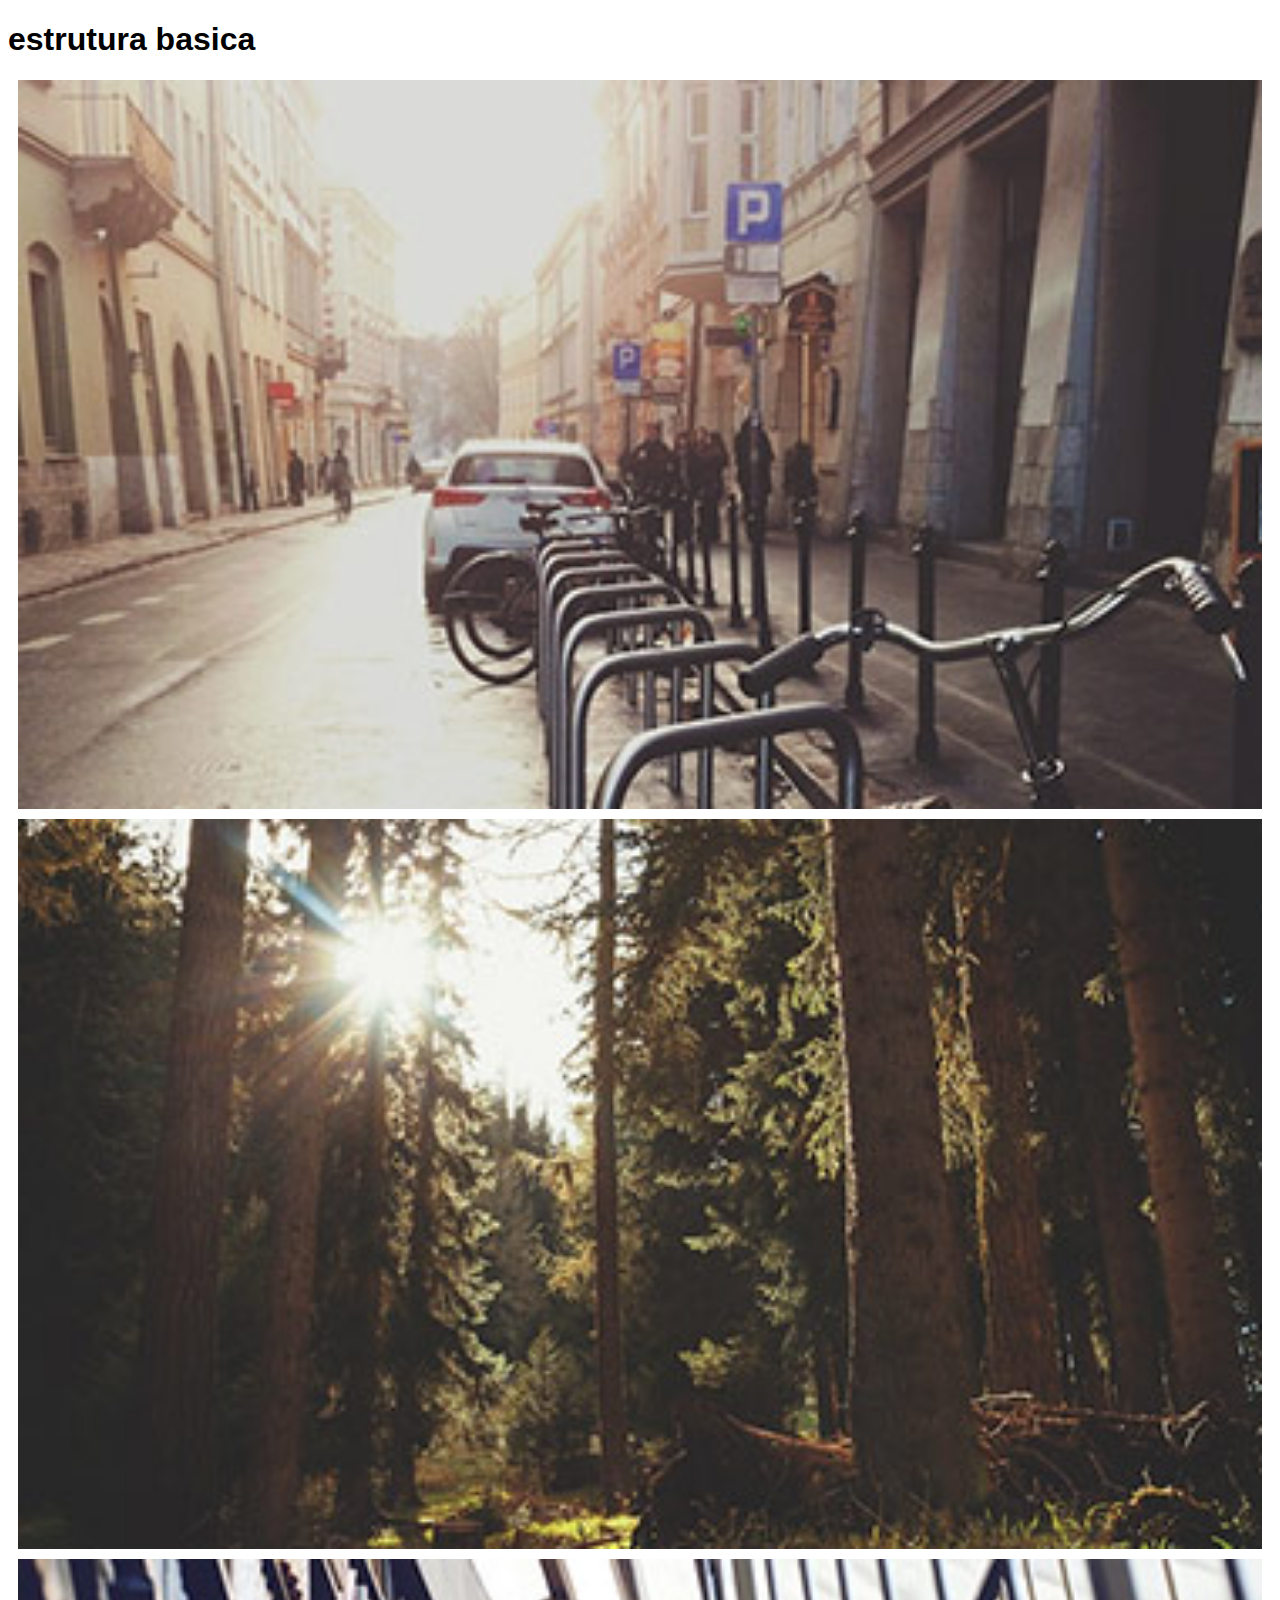
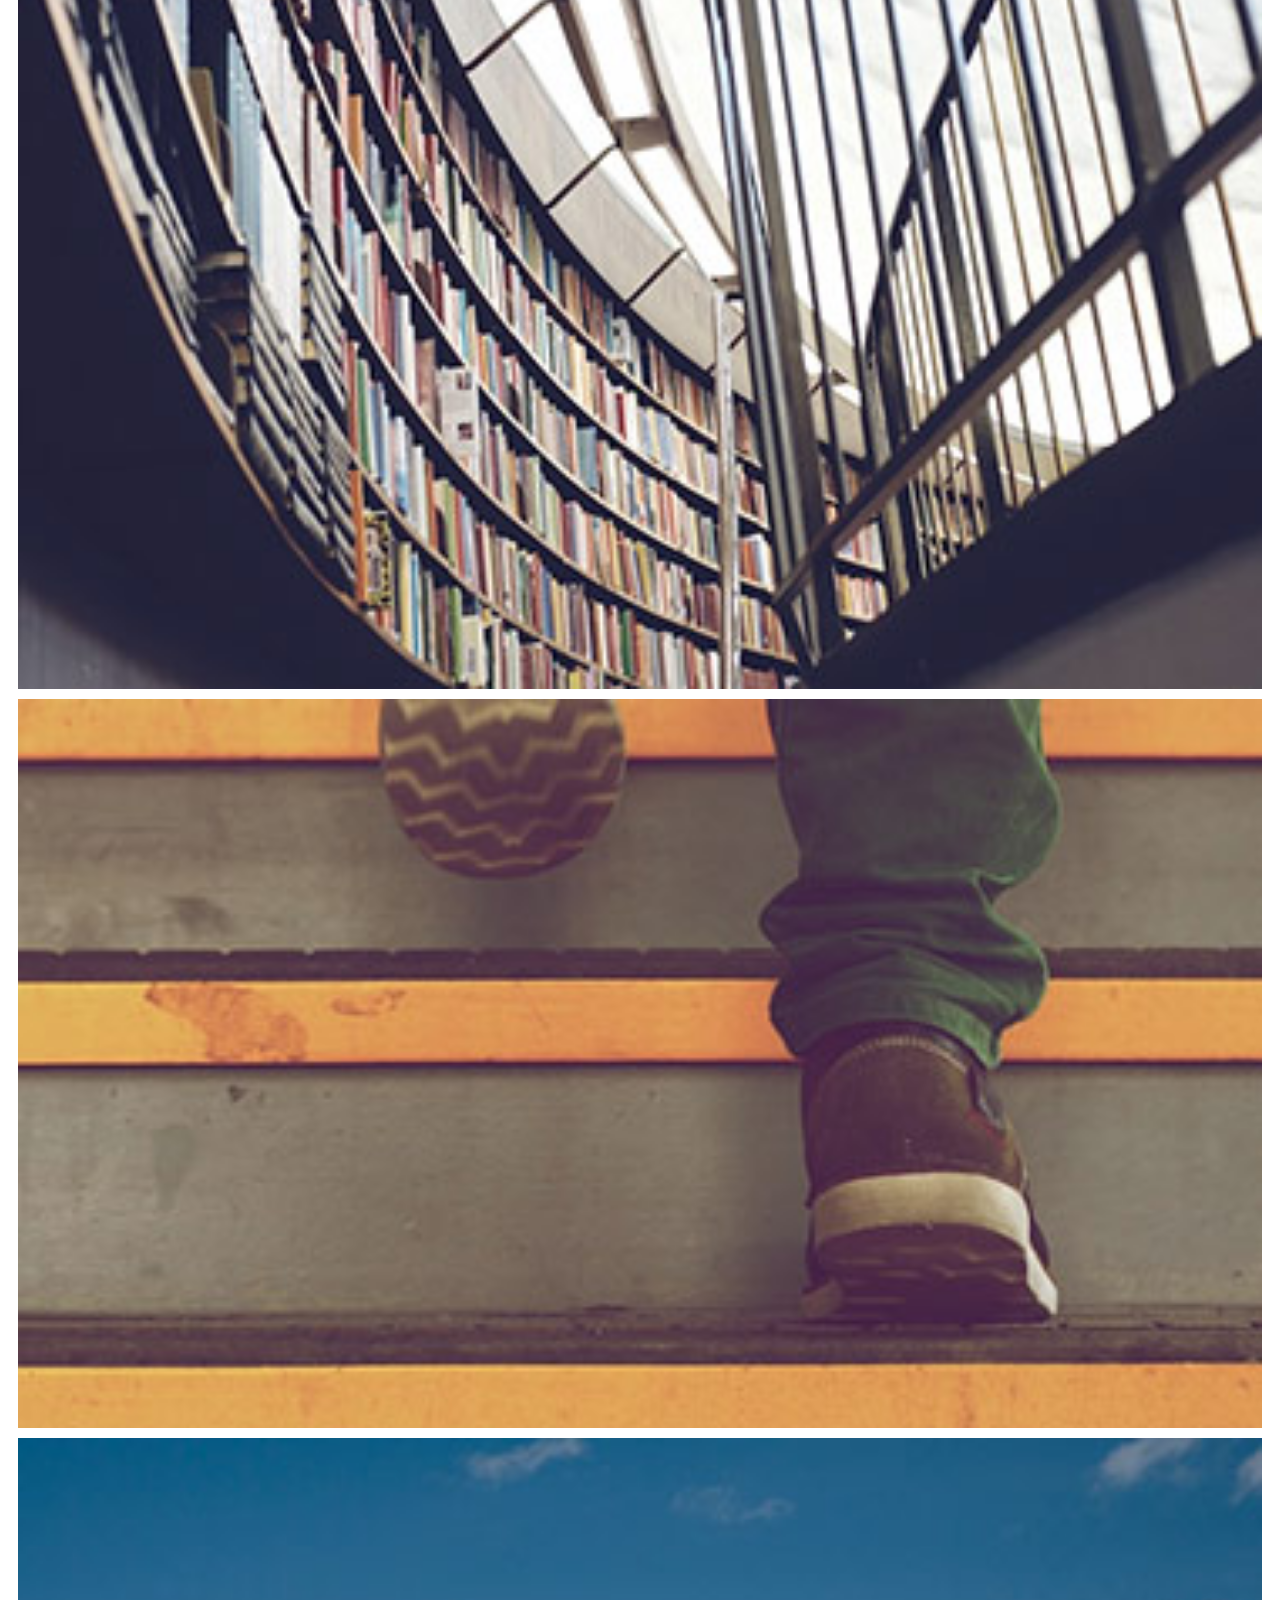
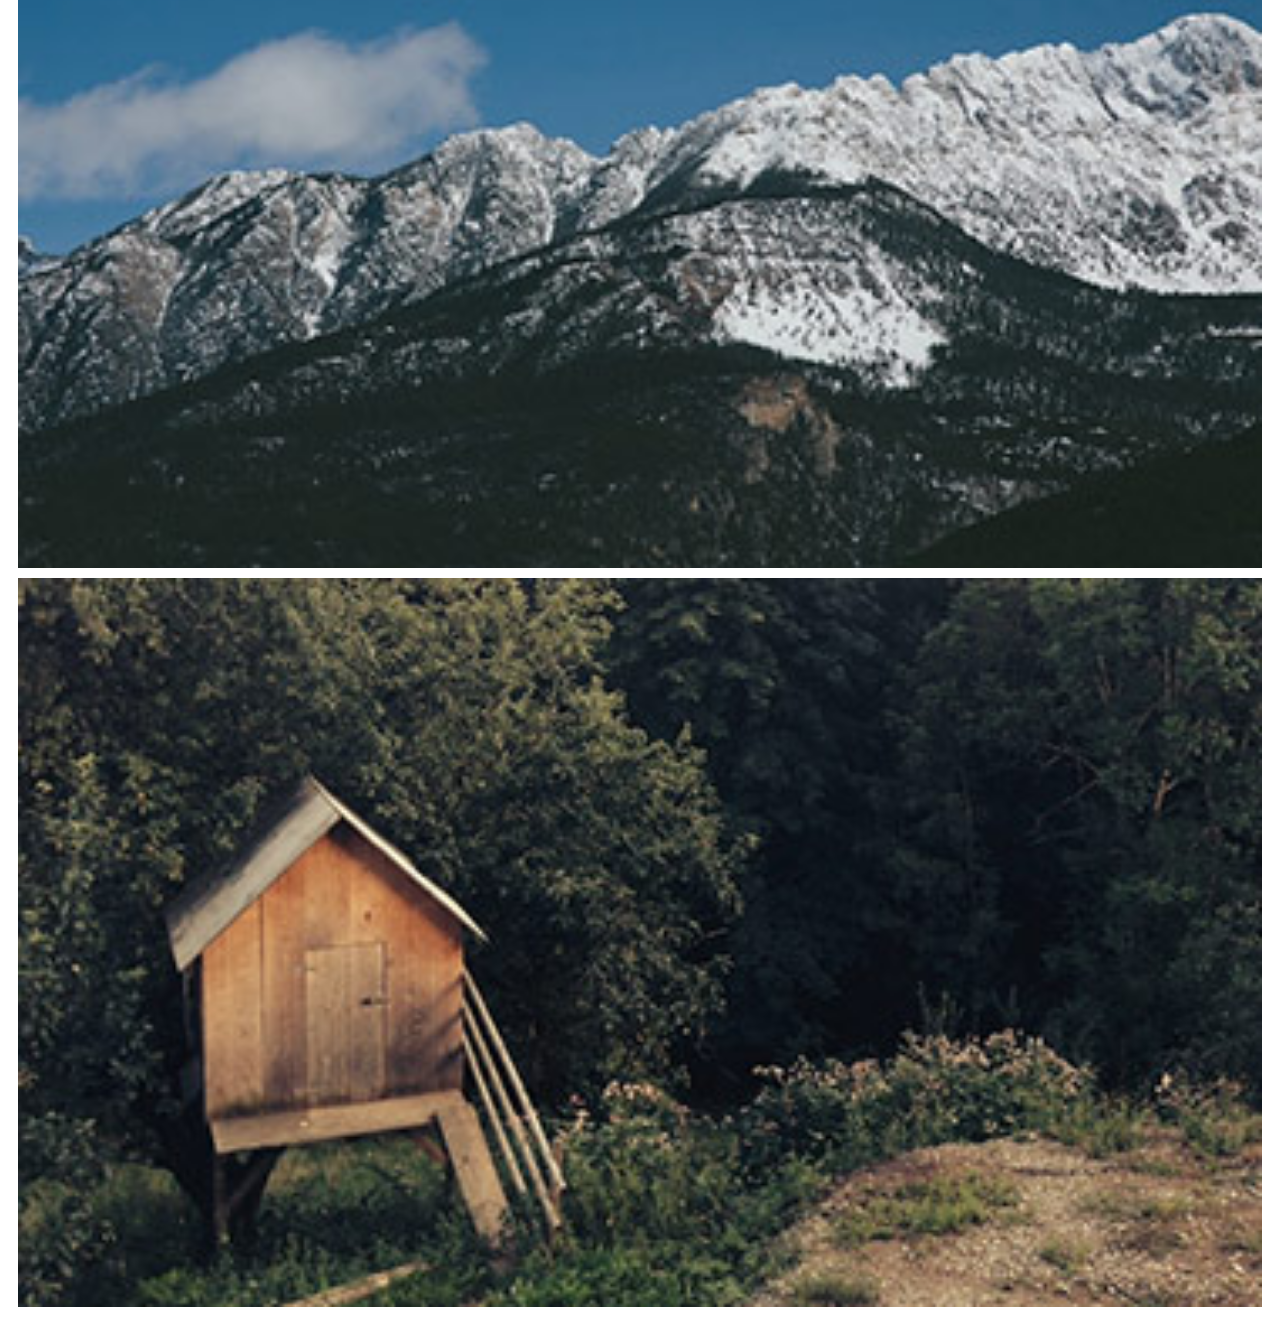
<file: 32-thumbs.html>
<!doctype html>
<!-- doctype informa ao agente de usuario a versão do html que deve ser renderizada-->
<html lang="pt-br">
    <head>
        <title> pagina de exemplo estrutura basica </title>
        <meta charset="utf-8">
        <meta name="author" content="Daniel">
        <meta name="description" content="descrição bacanuda">
        <meta name="keywords" content="html5, tecnologia">
        
        <style>
            
            body{
                font-family: sans-serif;
            }
        
            a{
                display: block;
                margin: 10px;
                position: relative;
            }
            a img{
                width: 100%;
                display: block;
            }
            
            a:before{
                content: '';
                position: absolute;
                top: 0;
                left:0;
                width: 100%;
                height: 100%;
                background: transparent;
                transition: all .5s;
            }
            
            a:hover:before{
               background: rgba(0,0,0,.5); 
            } 
            
            a:after{
                opacity: 0;
            }
            
            a:hover:after{
                content: 'Veja';
                display: block;
                position: absolute;
                border: 3px solid white;
                color: white;
                top: 50%;
                left: 50%;
                padding: 10px 20px;
                transform: translate(-50%, -50%);
                /*o 50% do top e left só deixa a ponta do after no meio, nn ficando entt todo centralizado.
                Para isso usa o translate, e tbm pq ele se referencia pelo próprio tamanho do after*/
                opacity: 1;
            }   
        
        </style>
    </head>
    <body>
        <h1>estrutura basica</h1>
        
        <section>
        
            <article>
                <a href="#">
                    <img src="imagens/thumbs/01.jpg" alt="">
                </a>
            </article>
            
            <article>
                <a href="#">
                    <img src="imagens/thumbs/02.jpg" alt="">
                </a>
            </article>
            
            <article>
                <a href="#">
                    <img src="imagens/thumbs/03.jpg" alt="">
                </a>
            </article>
            
            <article>
                <a href="#">
                    <img src="imagens/thumbs/04.jpg" alt="">
                </a>
            </article>
            
            <article>
                <a href="#">
                    <img src="imagens/thumbs/05.jpg" alt="">
                </a>
            </article>
            
            <article>
                <a href="#">
                    <img src="imagens/thumbs/06.jpg" alt="">
                </a>
            </article>
        </section>
    </body>
</html>
</file>
<file: Projeto-Angelshostels/icomoon/style.css>
@font-face {
  font-family: 'icomoon';
  src:  url('fonts/icomoon.eot?m5in66');
  src:  url('fonts/icomoon.eot?m5in66#iefix') format('embedded-opentype'),
    url('fonts/icomoon.ttf?m5in66') format('truetype'),
    url('fonts/icomoon.woff?m5in66') format('woff'),
    url('fonts/icomoon.svg?m5in66#icomoon') format('svg');
  font-weight: normal;
  font-style: normal;
}

[class^="icon-"], [class*=" icon-"] {
  /* use !important to prevent issues with browser extensions that change fonts */
  font-family: 'icomoon' !important;
  speak: none;
  font-style: normal;
  font-weight: normal;
  font-variant: normal;
  text-transform: none;
  line-height: 1;

  /* Better Font Rendering =========== */
  -webkit-font-smoothing: antialiased;
  -moz-osx-font-smoothing: grayscale;
}

.icon-clock:before {
  content: "\e94e";
}
.icon-stopwatch:before {
  content: "\e952";
}
.icon-cog:before {
  content: "\e994";
}
.icon-stats-bars2:before {
  content: "\e99d";
}
.icon-google-plus:before {
  content: "\ea8b";
}
.icon-facebook:before {
  content: "\ea90";
}
.icon-twitter:before {
  content: "\ea96";
}
</file>
<file: Projeto-Angelshostels/css/main.css>
@charset "UTF-8";

html{
    font-family: sans-serif;
}
h1, h2, h3, h4, h5, h6{
    font-family: "Oxygen";
}
.clearfix:after, .row:after{
    content: ' ';
    display: block;
    clear: both;
}
.maxwidth{
    max-width: 1124px;
    margin-left: auto;
    margin-right: auto;
}
.button{
    display: inline-block;
    padding: .9em 2.5em;
    background: #58c4c4;
    border-radius: 5px;
    color: white;
    text-decoration: none;
}
.button:hover{
    background: #37a0a0;
}
.icon-play{
    height: 5em;
    display: none;
}

.icon-play img{
    max-width: 100%;
    max-height: 100%;
}
.top-header{
    text-align: center;
}
.top-header-logo{
    margin: .5em;
}

.top-nav{
    background: #612674;
    text-align: center;
}
.top-nav ul{
    margin: 0;
    padding: 0;
    list-style: none;
}

.top-nav a{
    color: white;
    text-decoration: none;
    padding: 1em;
    display: block;
}
.top-nav a:hover{
    background: #7c3792;
}

.top-content{
    padding: 1em;
    text-align: center;
    background: #f6f6f6;
}

.top-content-title{
    color: #612674;
    font-size: 1.375em; /* 22 / 16 */
    margin: 1.375em;
}

.top-content-subtitle{
    color: #a87bb7;
    font-size: 1em;
    line-height: 1.5;
}

.middle-content{
    padding: 2em;
    background: #f6f6f6;
    text-align: center;
}
.middle-content-title{
    font-size: 1.25em;
    color: #652e78;
    text-transform: uppercase;
}
.middle-content p{
    line-height: 1.5;
    color: #222;
}
.middle-content span[class^=icon]{
    font-size: 3.5em;
    color: #652e78;
}

.main-content{
    padding: 2em;
}
.main-content p{
    line-height: 1.2;   
}

.main-content-article{
    margin-bottom: 3.5em
}
.main-content-title{
    font-size: 1.25em;
    color: #652e78;
    text-transform: uppercase;
    letter-spacing: .2em;
    font-weight: normal;
}



.hidden{
    width: 0;
    height: 0;
    overflow: hidden;
    opacity: 0;
    display: block;
}

.footer{
    background:#25303e;
	color: #83969f;
	text-align:center;
	padding-bottom:2em;
}

.footer-menushare{
    background:#303d4c;	
    padding: .5em;
}

.footer-menushare li{
    display: inline-block;
    margin: 0 1em;
}
.footer-menushare a{
    font-size: 1.1em;
    text-decoration: none;
    color: white;
}

@media screen and (min-width: 48.75em){
    
    .top-header-logo{
        float: left;
    }
    
    .icon-play{
        display: block;
    }
    
    .top-nav{
        background: transparent;
        float: right;
        margin-top: 25px;
    }
    
    .top-nav ul{
        margin: 0; 
        padding: 0    
    }
    .top-nav li{
        display: inline-block;
    }
    .top-nav a{
        color: #713a84;
    }
    .top-nav a:hover{
        background: #e7d9fc;
    }
    
    .top-content{
        background: #521a66;
        color: white;
    }
    .top-content-title, .top-content-subtitle{
        color: white;
    }
    
    .col-1_4{
        width: 44%;
        margin: 3%;
        float: left;
    }
    
    .main-content-article .button{
        float: right;
    }
    
}

@media screen and (min-width: 62.5em){ /* 1000 / 16 */
    
    .top-content{
/*
        background-color:#521a66;
        background-image: url(../images/bg_topo_1198x670.jpg);
*/
        background: #521a66 url(../images/bg_topo_1198x670.jpg);
        background-position: center bottom;
        height: 20em;
        padding-top: 17em;
        
    }
}
    
@media screen and (min-width: 74em){
    .top-content{
        background-image: url(../images/bg_topo_1600x1374.jpg);
        padding: 19em 20em 10em;
        background-position: center top;
    }
    
    .icon-play{
        height: 7em;
    }
    
    .col-1_4{
        width: 23%;
        margin: 1%;
    }
    
    .col-1_2{
        width: 48%;
        margin: 1%;
        float: left;
    }
    
    .main-content-article .button{
        float: none;
    }
}
</file>
<file: Projeto-Solo/css/estilo.css>
body{
    font-family: sans-serif;
}
header {
    background: #ccc;
}

ul{
    list-style: none;
    float: right;
}
li{
    display: inline-block;
    padding: 5px;
}
.logotipo{
    display: inline-block;
}
nav{
    padding: 15px;
    overflow: auto;
}
</file>
<file: Projeto-Strata/css/estilo.css>
body{
    font-family: 'Open Sans', arial, helvetica, sans-serif;
    color: #666;
    line-height: 1.7;
}

a{
    transition: color .2s linear, border .2s linear;
    text-decoration: none;
    border-bottom: 1px dotted;
    color: #49bf9d;
}
a:hover{
    border-bottom-color: transparent;
}

p{
    margin: 0 0 2em;
}

img{
    max-width: 100%;
}

h1, h2, h3, h4, h5, h6{
    color: #787878;
    font-weight: normal;
    margin: 1em 0;
}

h1{
    font-size: 36px;
}
h2{
    font-size: 30px;
}
h3{
    font-size: 26px;
}
h4{
    font-size: 22px;
}
h5{
    font-size: 18px;
}
h6{
    font-size: 15px;
}

sub, sup{
    font-size: 12px;
}
blockquote{
    border-left: 5px solid #efefef;
    margin: 2em 0;
    padding: .5em 0 .5em 1.5em;
}
blockquote p{
    margin-bottom: 0;
}

code{
    background: #f7f7f7;
    border-radius: .35em;
    border:2px solid #efefef;
    font-size: .9em;
    padding: 0.25em 0.65em;
    font-family: "courier new", monospace;
    color: #929292;
}

pre code{
    display: block;
}

ul, ol{
    margin: 0;
    padding: 0;
    padding-left: 1.1em;
}
li{
    padding-left: .5em;
}

.hidden{
    width: 0;
    height: 0;
    visibility: hidden;
    overflow: hidden;
    display: block;
}

.ul-alternate{
    list-style-type: none;
    padding-left: 0; 
}
.ul-alternate li{
    border-bottom: 2px solid #d8d8d8;
    padding-left: 0;
}
.ul-alternate li:last-child{
   border: 0; 
}

.ul-icons{
    list-style-type: none;
    padding-left: 0; 
}
.ul-icons li{
    display: inline-block;
    font-size: 2em;
    color: #49bf9d;
}

input, label, textarea, select{
    display: inline-block;
    width: 100%;
    box-sizing: border-box;
}
input, textarea, select{
    background: #ccc;
    padding: 15px;
    border-radius: 5px;
    border: 3px solid transparent;
    margin-bottom: 15px;
}
input[type="radio"], input[type="checkbox"]{
    width: auto;
}
input:focus, textarea:focus{
    border: 3px solid #49bf9d;
    outline: none;
}
textarea{
    height: 10em;
}

.button-default{
    background-color: #49bf9d;
    border: 2px solid #49bf9d;
    color: white;
    padding: .75em 1.5em;
    border-radius: 5px;
    font-size: .8em;
    display: inline-block;
    width: auto;
    transition: all .5s;
    cursor: pointer;
}
.button-default:hover{
    background-color: #49d3ac;
    border-color: transparent;
}

.button-default-stroke{
    background-color: white;
    border-color: #efefef;
    color: inherit;
}
.button-default-stroke:hover{
    color: #49bf9d;
    border-color: #49bf9d;
    background-color: white;
}
.button-default-small{
    font-size: .65em;
}
.button-default-big{
    font-size: 1em;
}
.button-default-full{
    display: block;
    text-align: center;
}

.imagem-link{
    border: 0;
}

.table{
    width: 100%;
    margin: 0 0 2em 0;
    border-collapse: collapse;
    text-align: left;
}
.table td{
    padding: .75em;
}
.table th{
    background: #ccc;
    padding: .75em;
}
.table tbody tr td{
    border-bottom: 1px solid #ccc;
}
.table tbody tr:first-child td{
    border-top: 2px solid #666;
}
.table tbody tr:last-child td{
    border-bottom: 2px solid #666;
}

.table tbody tr:nth-child(even) td{
    background: #eee;
}

.table-alternate tbody td, .table-alternate tbody tr:first-child td, .table-alternate tbody tr:last-child td{
    border: 1px solid #ddd;
}

.main-header{
    position: fixed;
    top: 0;
    left: 0;
    height: 100%;
    width: 35%;
    padding: 124px 54px 72px;
    box-sizing: border-box;
    background-image: url(../images/overlay.png), url(../images/bg.jpg);
    background-position: left top;
    background-size: auto, cover;
    text-align: right;
}

.main-header-title{
    font-size: 22px;
    line-height: 1.5;
    color: white;
    font-weight: normal;
    color: rgba(255, 255, 255, .5);
}
.main-header-title strong{
    color: white;
    font-weight: normal;
}
.main-header-link{
    color: inherit;
}
.main-header-link:hover{
    color: #49bf9d;
}

.main-content{
    width: 65%;
    margin-left: 35%;
    padding: 124px 54px 72px;
    box-sizing: border-box;
}

.main-header-link img{
    border-radius: 50%;
    overflow: hidden;
}

.recent-works-card img{
    border-radius: 10px;
    overflow: hidden;
}


.gallery-thumb img, .gallery-img img{
    margin-bottom: 2%;
    border-radius: 5px;
}

.img-left{
    float: left;
    display: block;
    border-radius: 5px;
    margin: 0 20px 12px 0;
}
.img-right{
    float: right;
    display: block;
    border-radius: 5px;
    margin: 0 20px 12px 0;
}

.main-footer{
    position: fixed;
    bottom: 0;
    width: 35%;
    left: 0;
    padding: 0 54px 72px 0;
    box-sizing: border-box;
    text-align: right;
}
.main-footer a{
    color: rgba(255, 255, 255, 0.4);    
    text-decoration: none;
}
.main-footer a:hover{
    color: #49bf9d;   
}
.main-footer .ul-icons a{
  font-size: .75em;   
    border-bottom: none;
}
.copyright{
    list-style: none;
}
.copyright li{
    display: inline-block;
    border-left: solid 1px rgba(255, 255, 255, 0.25);
    padding: 0 0.75em;
    line-height: 1;
    font-size: .8em;
}
.copyright li:first-child {
    border-left: 0;
}
.copyright li:last-child {
    padding-right: 0;
}

/* Grid */
.row{
    overflow: auto;
}

.col-2{
    width: 48.5%;
    float: left;
}
.col-2:first-child{
    margin-right: 1.5%;
}
.col-2:last-child{
    margin-left: 1.5%;
}
.col-2-3{
    width: 66%;
    float: left;
}
.col-1-3{
    width: 32%;
    float: left;
}
.col-1-3:nth-child(3n - 2) {
    margin-right: 2%;
}
.col-1-3:nth-child(3n) {
    margin-left: 2%;
}
    /*   |-->   o `+` seleciona o elemento seguinte(*) que vem imediatamente depois do elemento anterior(#)        */ 
.col-2-3 + .col-1-3 { /*                   * = no caso o .col-1-3                      # = .col-2-3         */
    margin-left: 2%;
}
.col-1-3 + .col-2-3 {
    margin-left: 2%;
}
</file>
<file: ProjetoCSS-inicio/estilo.css>
body{
    font-family: Arial, sans-serif;
    background: rgb(189, 185, 185);
    margin: 0;
}
.banner{
    background-image: url(imagens/bg-3.jpg);
    height: 500px;
    background-position: right center;
    background-size: cover;
    border-top: 1px solid transparent;
}
.banner-content{
    margin-top: 150px;  
    text-align: center;
    color: white;
}
.banner-content h1{
    text-transform: uppercase;
    font-size: 46px;
    text-shadow: 3px 3px 2px #333;
}
main{
    width: 80%;
    margin: auto;
}
.section-content{
    background-color: white;
    padding: 10px;
    margin-top: 15px;
    overflow: auto;
}
.section-content h2{
    width: 100%;
}
.banner nav ul{
    text-align: right;
    margin: 15px 25px 0 0;
}
.banner nav li{
    display: inline-block;
    list-style: none;
    border:solid 2px #ccc;
    margin-left: 8px;
    font-size: 14px;
}
.banner nav a{
    display: block;
    text-decoration: none;
    color: white;
    padding: 8px;
    text-transform: uppercase;
}
.banner nav a:hover{
    background-color: rgba(87, 85, 85, 0.3);
}
.phead{
    background-color: rgba(0, 0, 0, 0.5);
    padding: 13px;
    border-bottom: solid 3px white;
    display: inline-block;
}
h2{
    background-color: #ccc;
    width: 200px;
    padding: 8px;
    border-bottom: solid 3px black;
}
footer{
    color: white;
    text-align: center;
    font-size: 14px;
    text-shadow: 2px 2px 2px black;
    background-color: #6b6c68;
    line-height: 80px;
    height: 80px;
}




.card{
    float: left;
    box-sizing: border-box;
    width: 32%;
}
.card-1, .card-2{
    margin-right: 2%;
}
.card p{
    background-color: #333;
    color: white;
    margin: 0;
    padding: 12.5px;
    text-transform: uppercase;
}
.card img{
    width: 100%;
    display: block;
}
</file>
<file: ProjetoFashion-inicio/css/css.css>
body{
    font-family: tahoma, arial, sans-serif;
    margin: 0;
    padding: 0;
}

#principal{
    width: 1024px;
    margin: 35px auto;
}

.header-top{
    height: 50px;
    background: #162028;
    position: relative;
}
.logotipo{
    margin: 7px 0 0 160px;
}
.header-nav{
    position: absolute;
    top: 0;
    right: 0;
    height: 100%;
}
.header-nav ul{
    margin: 0;
    padding: 0;
}
.header-nav li{
    list-style: none;
    display: inline-block; 
    margin: 0 15px 0 0;
    padding: 13px;
}
.header-nav a{
    color: rgb(30, 85, 88);
    text-decoration: none;
    text-transform: uppercase;
    font-size: 12px;
    letter-spacing: 5px;
    transition: color 0.3s linear;
}
.header-nav a:hover{
    color: white;
}

.portfolio{
    text-align: center;
    padding: 50px 100px;
}
.portfolio h1{
    font-size: 26px;
    color: rgb(31, 33, 32);
}
.portfolio p{
    font-size: 16px;
    line-height: 2;
    color: rgb(84, 84, 82);
}

.gallery{
    color: rgb(84, 84, 82);
    padding: 0 100px 50px 100px;
}
.gallery-card{
    width: 32%;
    display: inline-block;              /* Para deixar os cards um do lado do outro é possível usar */                    
}                                       /* tanto o 'display: inline-block;' quanto o 'float: left;' */
.gallery-card p{                        /* com 'overflow: auto;' no pai, no caso o '.gallery'       */
    text-align: center;
}
.gallery-title{
    text-transform: uppercase;
    letter-spacing: 3px;
    font-size: 16px;
    font-weight: bold;
}

.about{
    background-color: #003d52;
    padding: 100px;
    color: white;
    background-image: url(../imagens/bg_detalhe.png);
    background-repeat: no-repeat;
    background-position: right bottom;
}
.about h2{
    text-transform: uppercase;
    font-weight: normal;
    font-size: 50px;
}
.about p{
    line-height: 1.5;
    width: 65%;
}

.contact{
    margin: 50px 0;
}
.contact address{
    color: #143f52;
    text-transform: uppercase;
    font-size: 26px;
    font-style: normal;
    text-align: center;
    font-weight: bold;
}
.maps{
    width: 100%;
    height: 450px;
}
.maps iframe{
    width: 100%;
}

footer{
    text-align: center;
    background-color: #0b171f;
    color: #6f8597;
    padding: 25px;
    font-size: 12px;
    letter-spacing: 5px;
}
</file>
